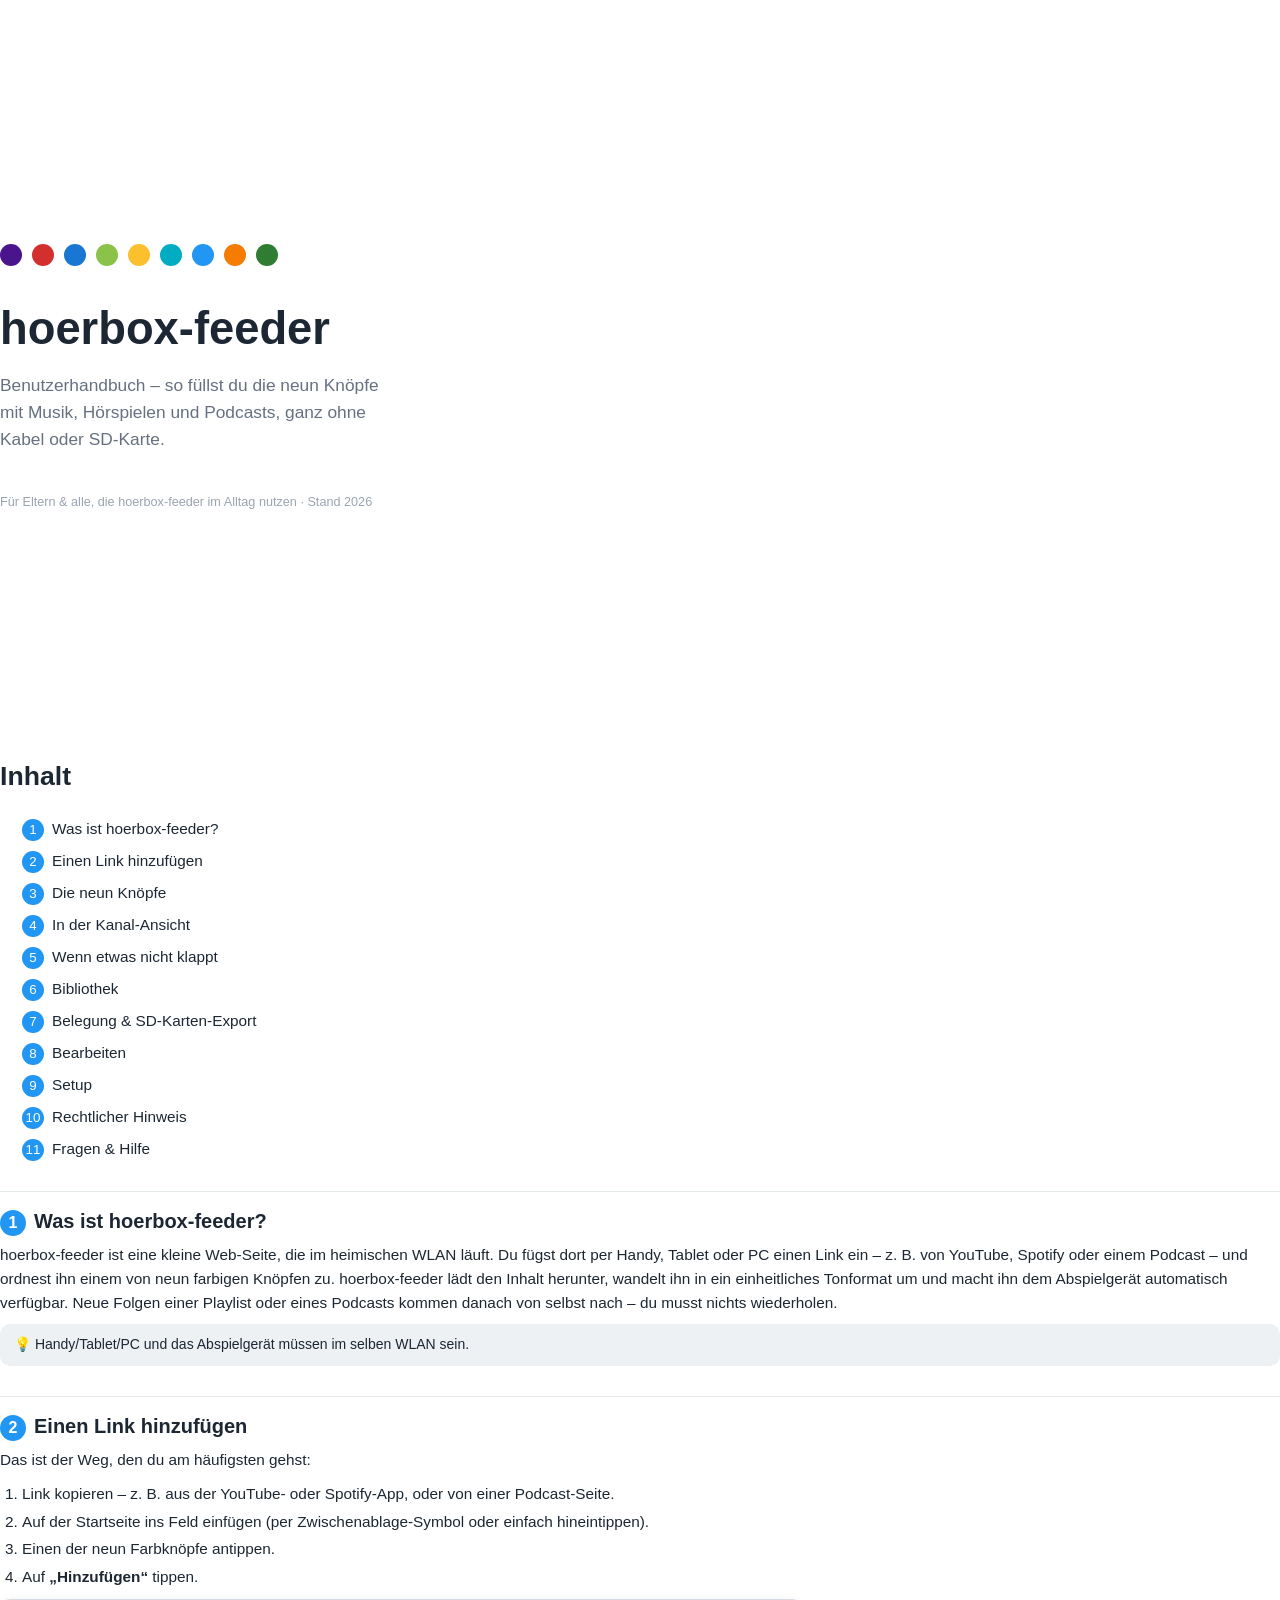
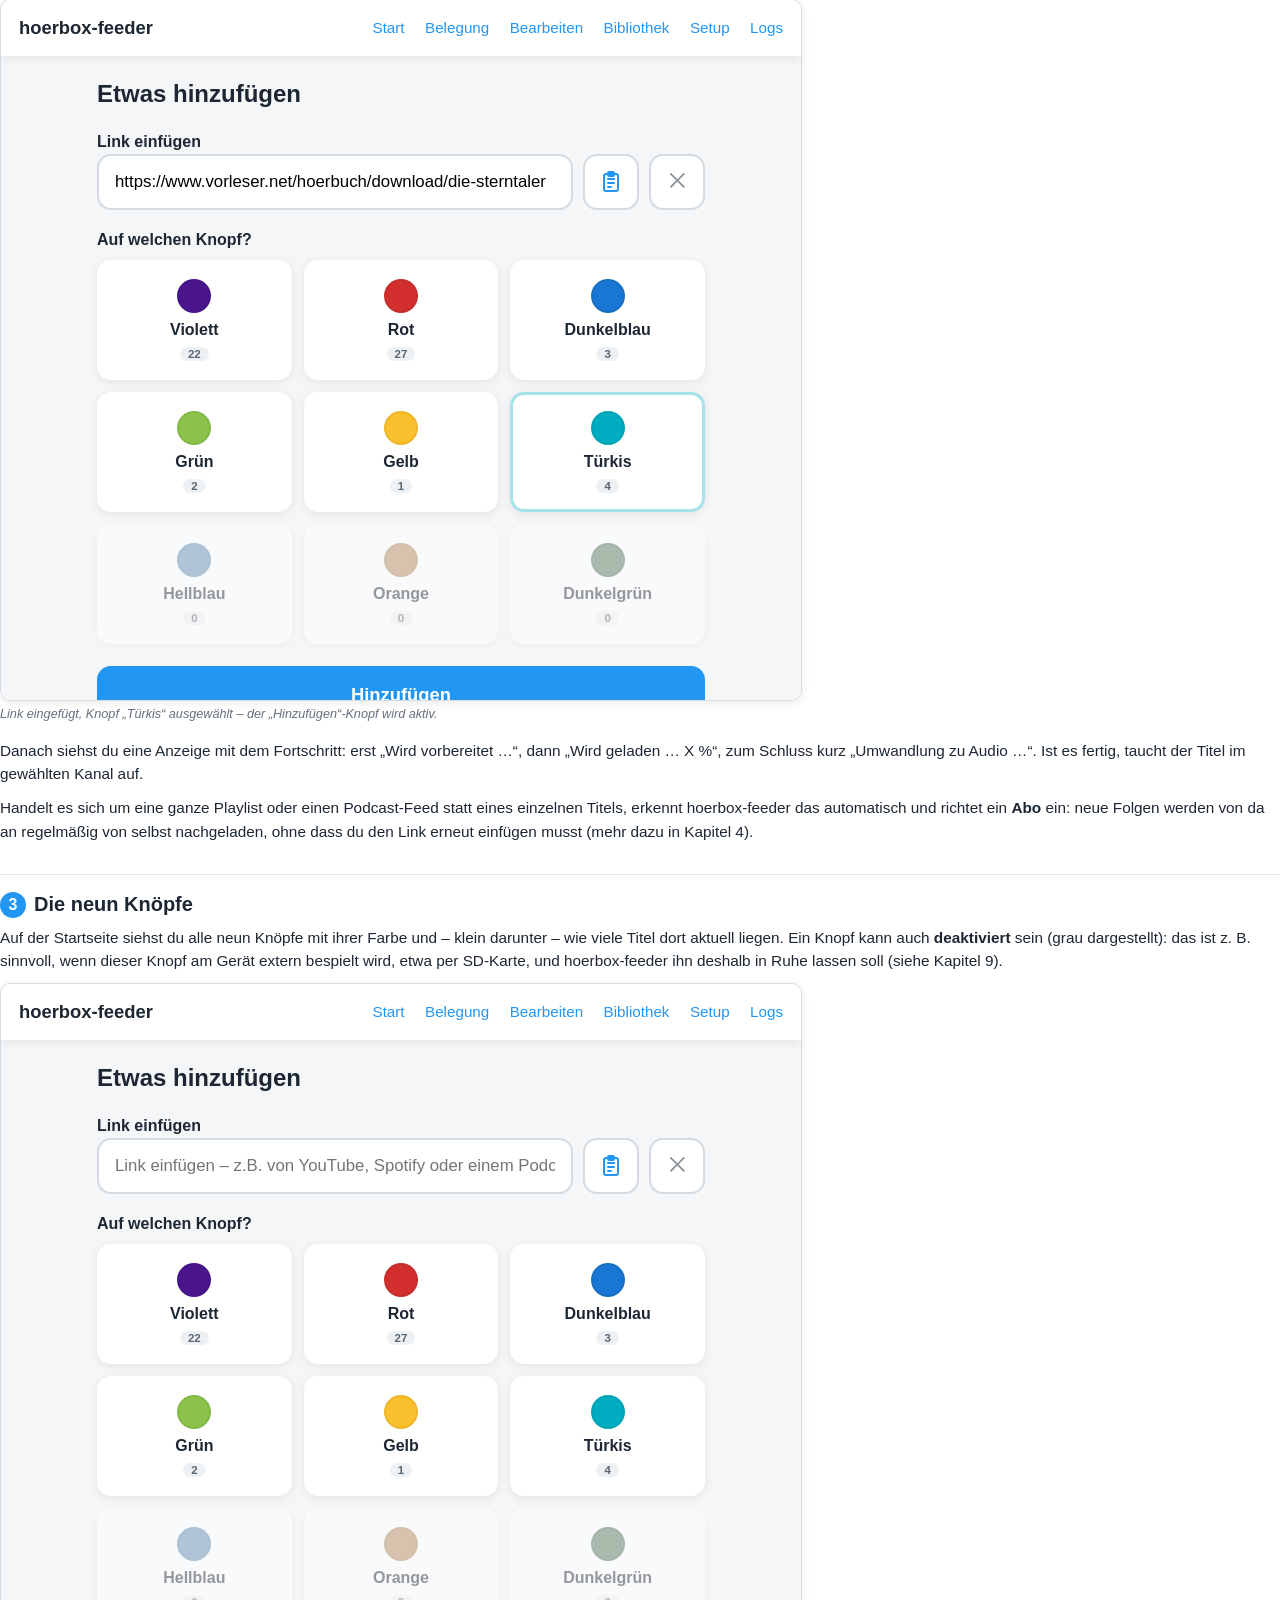
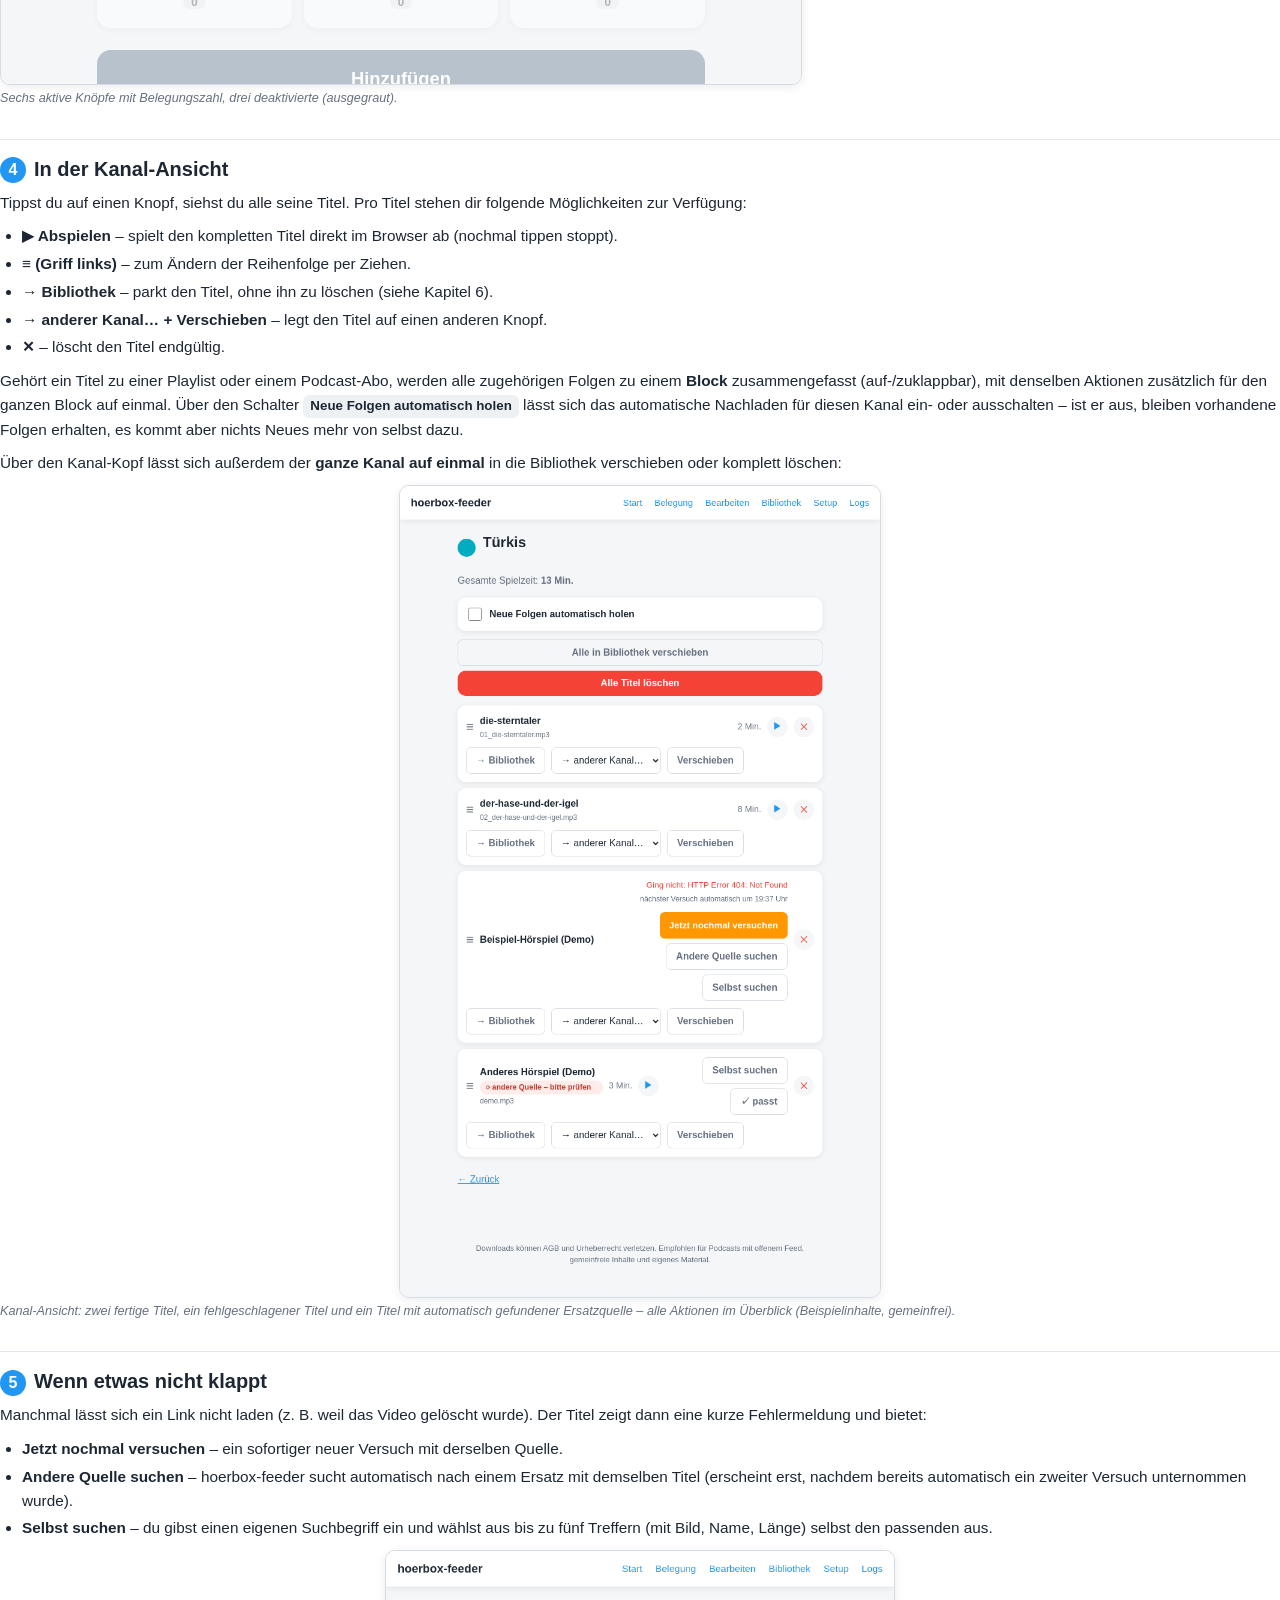
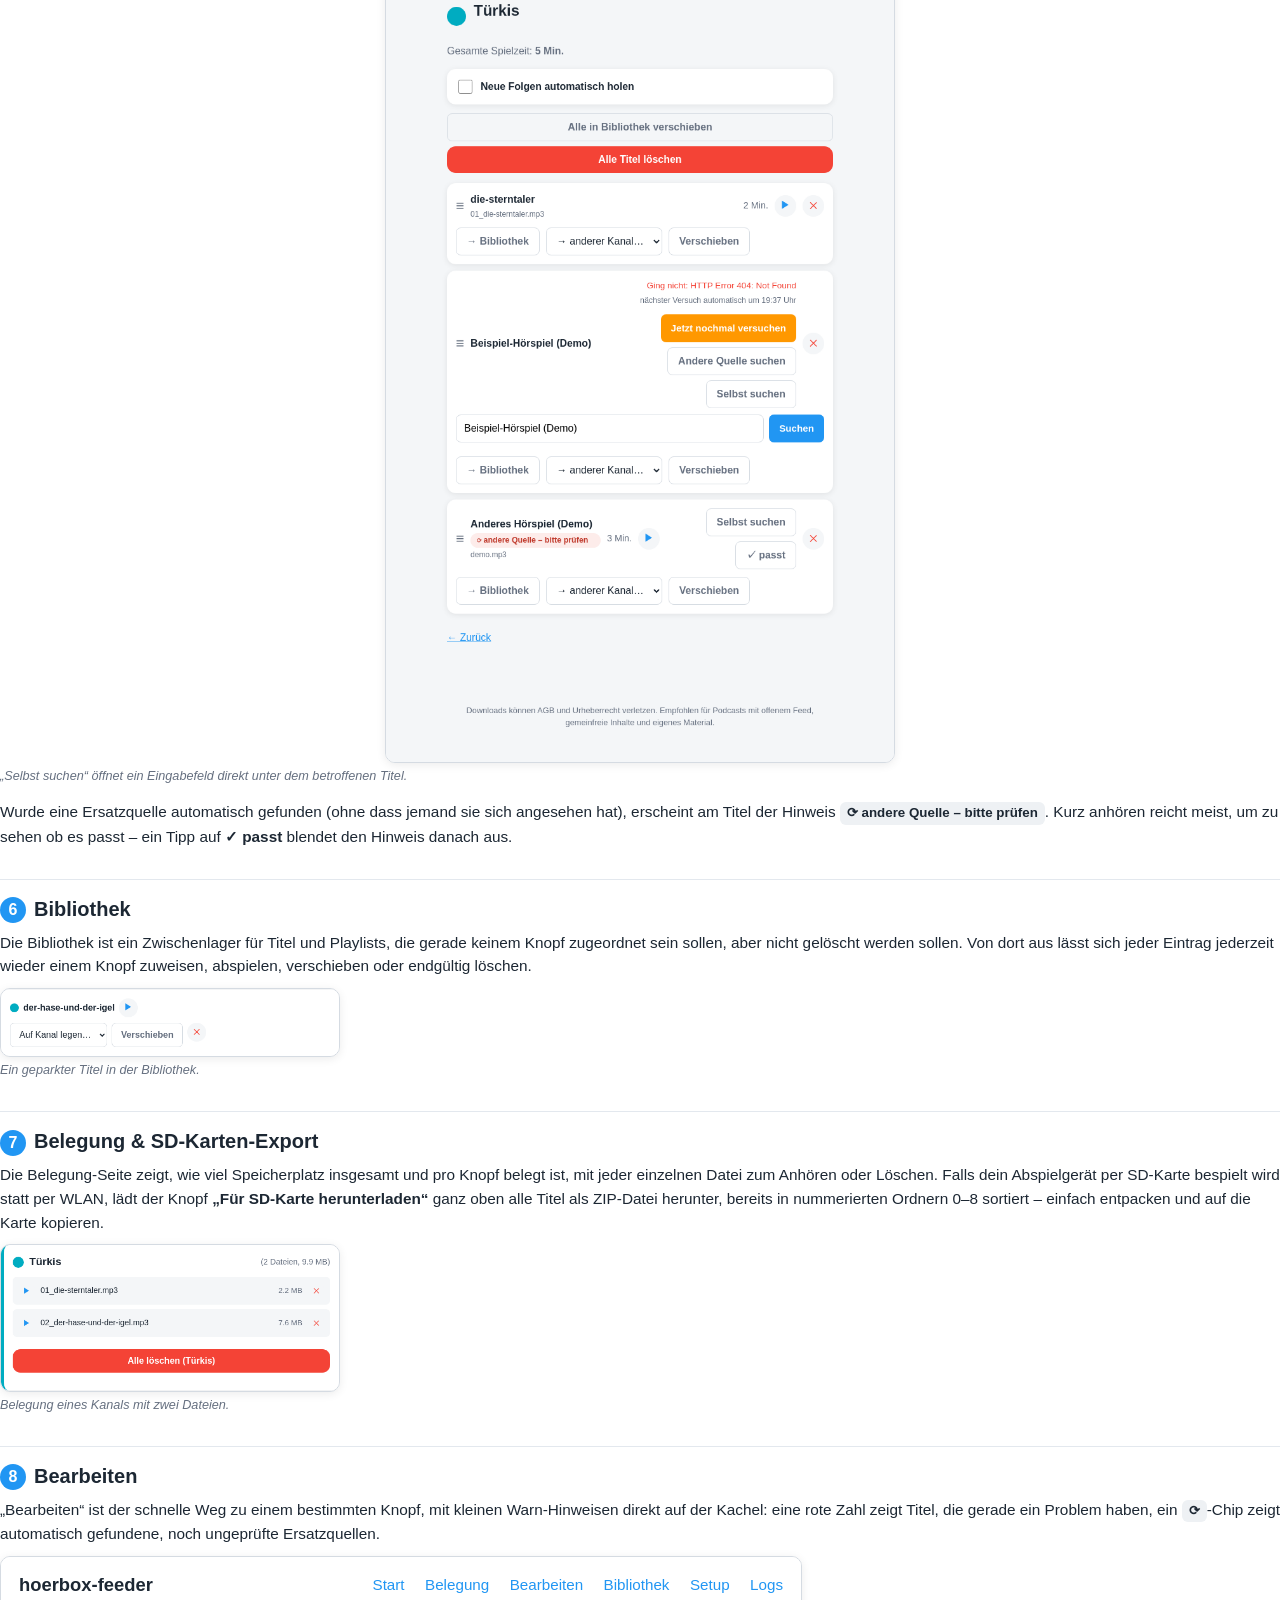
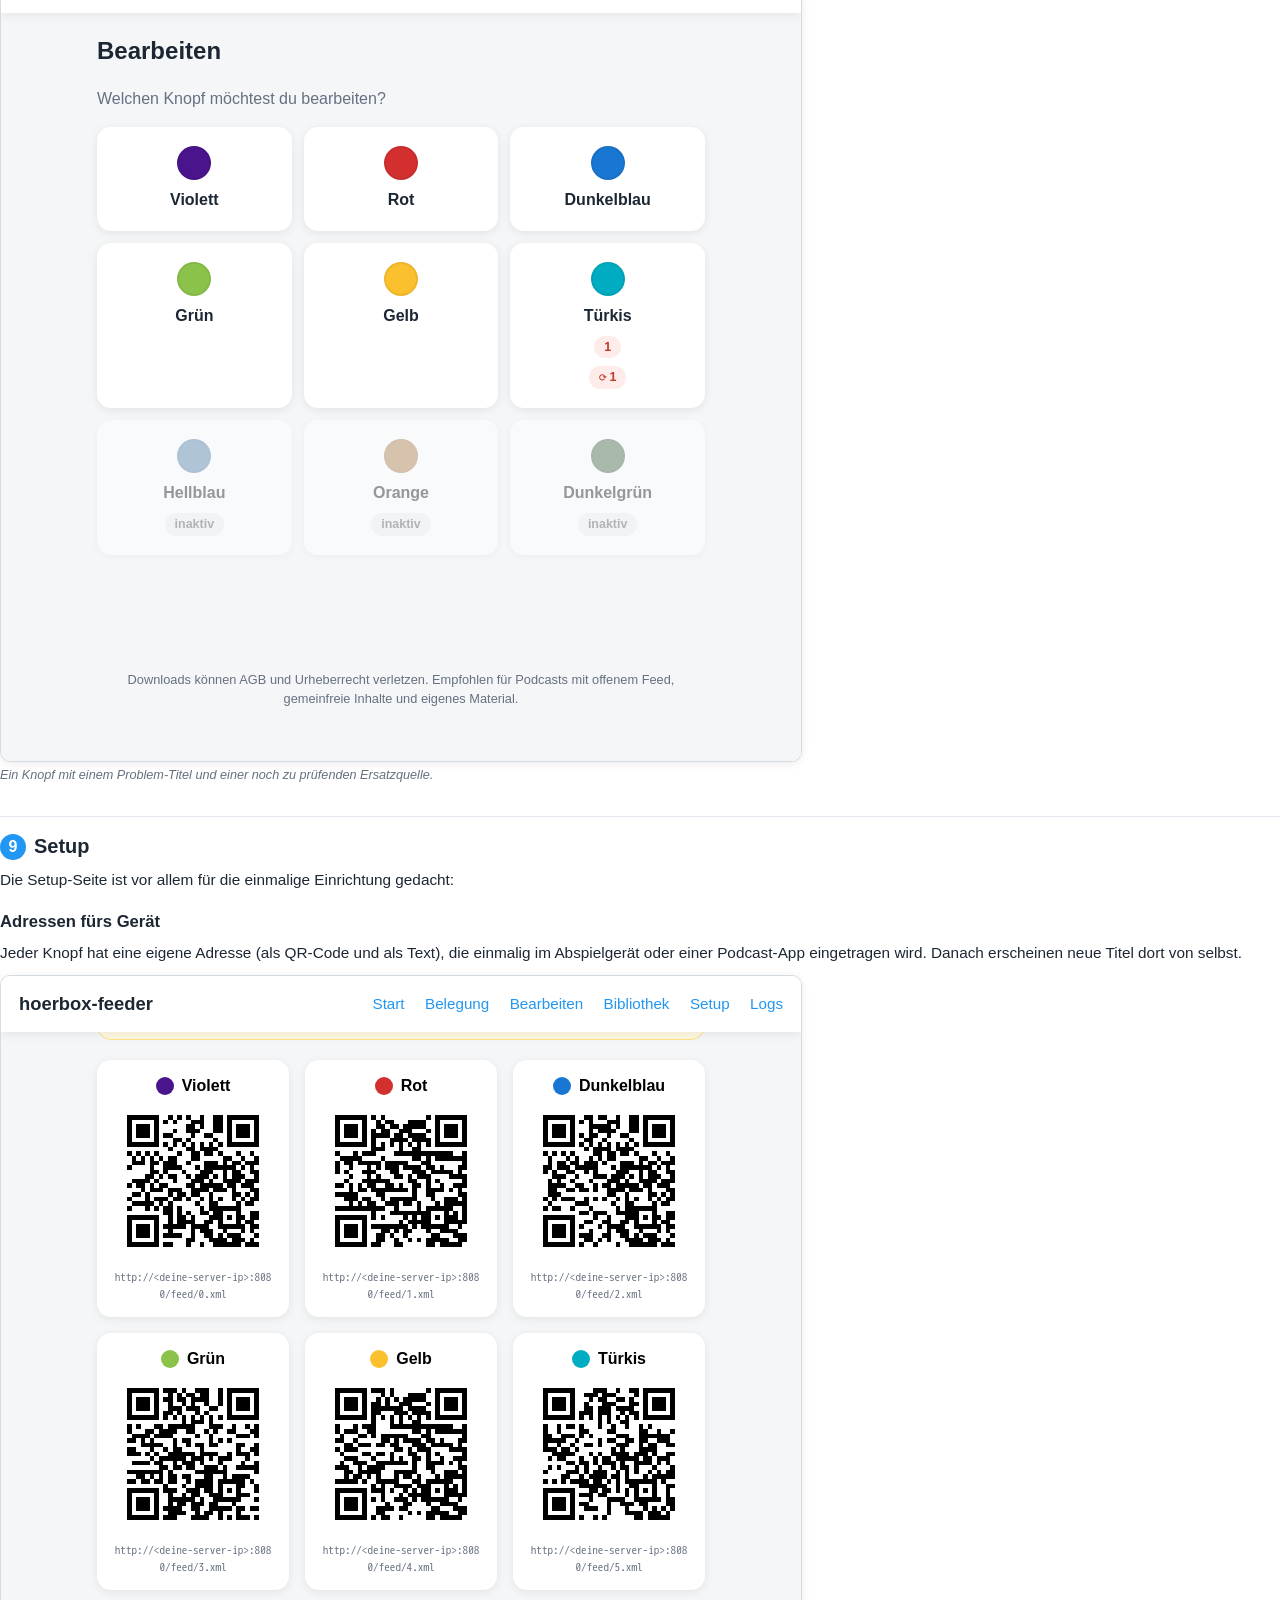
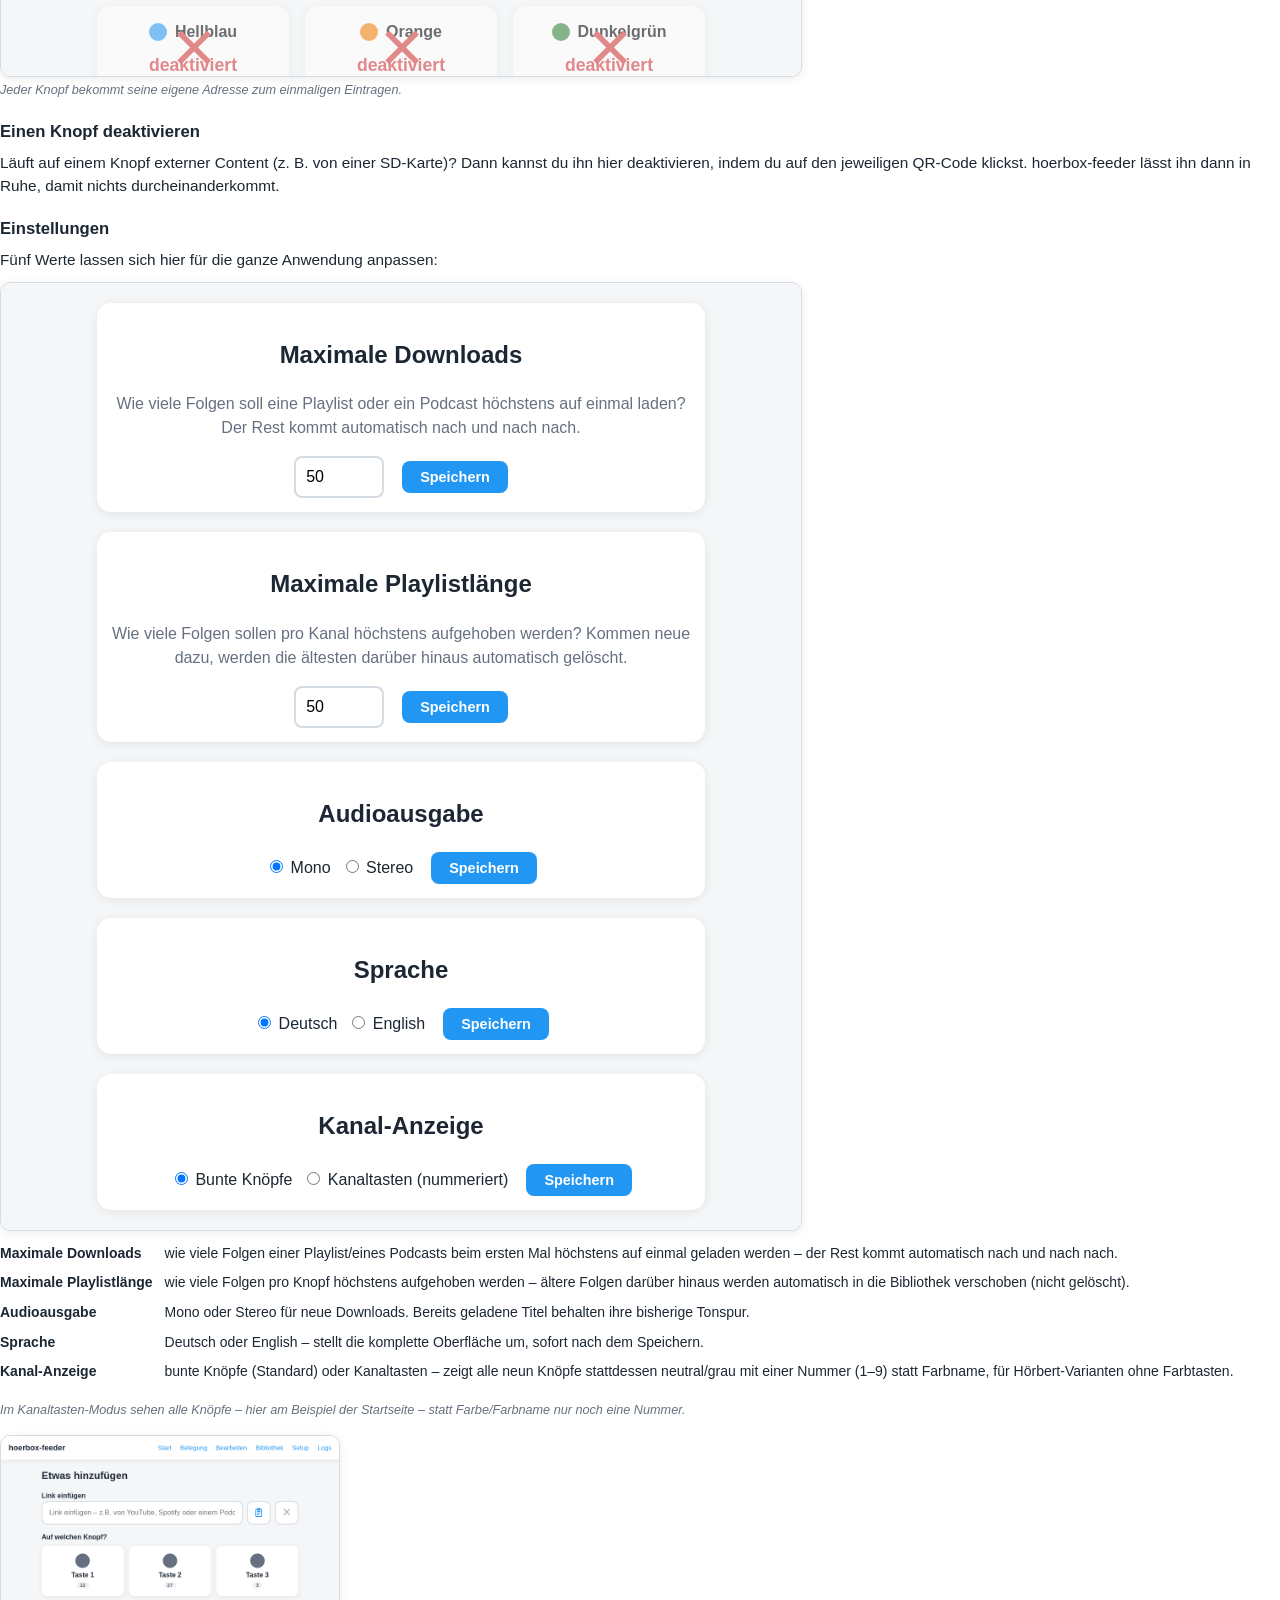
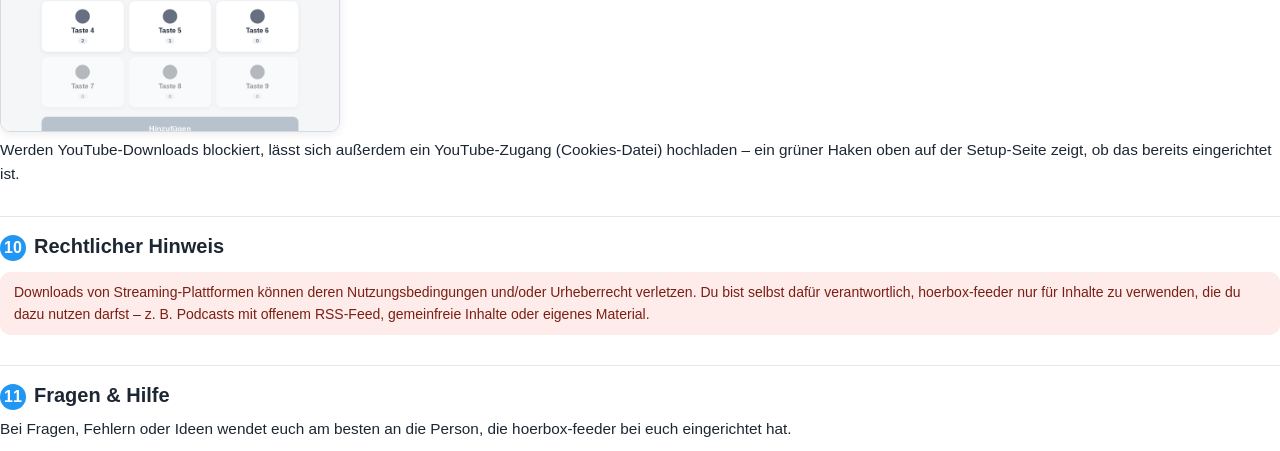
<file: docs/benutzerhandbuch.html>
<!DOCTYPE html>
<html lang="de">
<head>
<meta charset="utf-8">
<title>hoerbox-feeder – Benutzerhandbuch</title>
<style>
  @page { size: A4; margin: 20mm 18mm 22mm 18mm; }
  * { box-sizing: border-box; }
  body {
    font-family: -apple-system, BlinkMacSystemFont, "Segoe UI", Roboto, sans-serif;
    color: #1c2733; line-height: 1.55; font-size: 11.5pt; margin: 0;
  }
  .cover {
    min-height: 200mm; display: flex; flex-direction: column; justify-content: center;
    align-items: flex-start; page-break-after: always;
  }
  .cover .dots { display: flex; gap: 10px; margin-bottom: 28px; }
  .cover .dots span { width: 22px; height: 22px; border-radius: 50%; display: inline-block; }
  .cover h1 { font-size: 34pt; margin: 0 0 8px; }
  .cover p.sub { font-size: 13pt; color: #667080; max-width: 380px; margin: 0 0 40px; }
  .cover .meta { font-size: 9.5pt; color: #9aa4b0; }
  h1 { font-size: 20pt; color: #1c2733; margin: 0 0 4px; }
  h2 {
    font-size: 15pt; color: #1c2733; margin: 30px 0 4px; padding-top: 14px;
    border-top: 1px solid #e3e8ee;
  }
  h2 .num {
    display: inline-block; width: 26px; height: 26px; border-radius: 50%;
    background: #2196F3; color: #fff; text-align: center; line-height: 26px;
    font-size: 12pt; margin-right: 8px; vertical-align: middle;
  }
  h3 { font-size: 12.5pt; margin: 18px 0 4px; color: #1c2733; }
  p { margin: 6px 0 10px; }
  ul, ol { margin: 6px 0 10px; padding-left: 22px; }
  li { margin-bottom: 4px; }
  .shot {
    display: block; max-width: 100%; border: 1px solid #d5dbe2; border-radius: 10px;
    box-shadow: 0 2px 10px rgba(0,0,0,.08); margin: 10px 0 4px;
  }
  .shot.narrow { max-width: 340px; }
  .shot.tall { max-width: none; max-height: 215mm; width: auto; margin-left: auto; margin-right: auto; }
  .caption { font-size: 9.5pt; color: #667080; margin: 0 0 14px; font-style: italic; }
  .callout {
    background: #eef1f4; border-radius: 10px; padding: 10px 14px; margin: 10px 0;
    font-size: 10.5pt;
  }
  .callout.warn { background: #fdecea; color: #7a1f14; }
  .callout.legal { background: #fdecea; color: #7a1f14; }
  .kbd {
    display: inline-block; background: #eef1f4; border-radius: 6px; padding: 1px 7px;
    font-size: 10pt; font-weight: 600;
  }
  table { border-collapse: collapse; margin: 8px 0 14px; font-size: 10.5pt; }
  table.feed-table td, table.feed-table th { padding: 4px 12px 4px 0; text-align: left; }
  .toc { margin-top: 20px; }
  .toc a { color: #1c2733; text-decoration: none; }
  .toc li { list-style: none; margin-bottom: 8px; font-size: 11.5pt; }
  .toc .num {
    display: inline-block; width: 22px; height: 22px; border-radius: 50%;
    background: #2196F3; color: #fff; text-align: center; line-height: 22px;
    font-size: 10pt; margin-right: 8px;
  }
  footer.pagefoot { font-size: 8.5pt; color: #9aa4b0; margin-top: 40px; }
  .section { break-inside: auto; }
  .section h2 { break-before: page; }
  .section:first-of-type h2 { break-before: auto; }
  .shot, .shot + .caption { break-inside: avoid; }
</style>
</head>
<body>

<section class="cover">
  <div class="dots">
    <span style="background:#4A148C"></span><span style="background:#D32F2F"></span>
    <span style="background:#1976D2"></span><span style="background:#8BC34A"></span>
    <span style="background:#FBC02D"></span><span style="background:#00ACC1"></span>
    <span style="background:#2196F3"></span><span style="background:#F57C00"></span>
    <span style="background:#2E7D32"></span>
  </div>
  <h1>hoerbox-feeder</h1>
  <p class="sub">Benutzerhandbuch – so füllst du die neun Knöpfe mit Musik,
  Hörspielen und Podcasts, ganz ohne Kabel oder SD-Karte.</p>
  <div class="meta">Für Eltern &amp; alle, die hoerbox-feeder im Alltag nutzen · Stand 2026</div>
</section>

<section>
  <h1>Inhalt</h1>
  <ol class="toc">
    <li><a href="#s1"><span class="num">1</span>Was ist hoerbox-feeder?</a></li>
    <li><a href="#s2"><span class="num">2</span>Einen Link hinzufügen</a></li>
    <li><a href="#s3"><span class="num">3</span>Die neun Knöpfe</a></li>
    <li><a href="#s4"><span class="num">4</span>In der Kanal-Ansicht</a></li>
    <li><a href="#s5"><span class="num">5</span>Wenn etwas nicht klappt</a></li>
    <li><a href="#s6"><span class="num">6</span>Bibliothek</a></li>
    <li><a href="#s7"><span class="num">7</span>Belegung &amp; SD-Karten-Export</a></li>
    <li><a href="#s8"><span class="num">8</span>Bearbeiten</a></li>
    <li><a href="#s9"><span class="num">9</span>Setup</a></li>
    <li><a href="#s10"><span class="num">10</span>Rechtlicher Hinweis</a></li>
    <li><a href="#s11"><span class="num">11</span>Fragen &amp; Hilfe</a></li>
  </ol>
</section>

<section class="section" id="s1">
  <h2><span class="num">1</span>Was ist hoerbox-feeder?</h2>
  <p>hoerbox-feeder ist eine kleine Web-Seite, die im heimischen WLAN läuft.
  Du fügst dort per Handy, Tablet oder PC einen Link ein – z. B. von
  YouTube, Spotify oder einem Podcast – und ordnest ihn einem von neun
  farbigen Knöpfen zu. hoerbox-feeder lädt den Inhalt herunter, wandelt
  ihn in ein einheitliches Tonformat um und macht ihn dem Abspielgerät
  automatisch verfügbar. Neue Folgen einer Playlist oder eines Podcasts
  kommen danach von selbst nach – du musst nichts wiederholen.</p>
  <div class="callout">
    💡 Handy/Tablet/PC und das Abspielgerät müssen im selben WLAN sein.
  </div>
</section>

<section class="section" id="s2">
  <h2><span class="num">2</span>Einen Link hinzufügen</h2>
  <p>Das ist der Weg, den du am häufigsten gehst:</p>
  <ol>
    <li>Link kopieren – z. B. aus der YouTube- oder Spotify-App, oder von
    einer Podcast-Seite.</li>
    <li>Auf der Startseite ins Feld einfügen (per Zwischenablage-Symbol
    oder einfach hineintippen).</li>
    <li>Einen der neun Farbknöpfe antippen.</li>
    <li>Auf <strong>„Hinzufügen“</strong> tippen.</li>
  </ol>
  <img class="shot" src="screenshots/handbuch/02-start-eingabe.png" alt="Startseite mit eingefügtem Link und ausgewähltem Knopf">
  <p class="caption">Link eingefügt, Knopf „Türkis“ ausgewählt – der
  „Hinzufügen“-Knopf wird aktiv.</p>
  <p>Danach siehst du eine Anzeige mit dem Fortschritt: erst
  „Wird vorbereitet …“, dann „Wird geladen … X %“, zum Schluss kurz
  „Umwandlung zu Audio …“. Ist es fertig, taucht der Titel im gewählten
  Kanal auf.</p>
  <p>Handelt es sich um eine ganze Playlist oder einen Podcast-Feed statt
  eines einzelnen Titels, erkennt hoerbox-feeder das automatisch und
  richtet ein <strong>Abo</strong> ein: neue Folgen werden von da an
  regelmäßig von selbst nachgeladen, ohne dass du den Link erneut
  einfügen musst (mehr dazu in Kapitel 4).</p>
</section>

<section class="section" id="s3">
  <h2><span class="num">3</span>Die neun Knöpfe</h2>
  <p>Auf der Startseite siehst du alle neun Knöpfe mit ihrer Farbe und –
  klein darunter – wie viele Titel dort aktuell liegen. Ein Knopf kann
  auch <strong>deaktiviert</strong> sein (grau dargestellt): das ist z. B.
  sinnvoll, wenn dieser Knopf am Gerät extern bespielt wird, etwa per
  SD-Karte, und hoerbox-feeder ihn deshalb in Ruhe lassen soll (siehe
  Kapitel 9).</p>
  <img class="shot" src="screenshots/handbuch/01-start.png" alt="Startseite mit allen neun Kanälen und Belegungszahlen">
  <p class="caption">Sechs aktive Knöpfe mit Belegungszahl, drei
  deaktivierte (ausgegraut).</p>
</section>

<section class="section" id="s4">
  <h2><span class="num">4</span>In der Kanal-Ansicht</h2>
  <p>Tippst du auf einen Knopf, siehst du alle seine Titel. Pro Titel
  stehen dir folgende Möglichkeiten zur Verfügung:</p>
  <ul>
    <li><strong>▶ Abspielen</strong> – spielt den kompletten Titel direkt
    im Browser ab (nochmal tippen stoppt).</li>
    <li><strong>≡ (Griff links)</strong> – zum Ändern der Reihenfolge
    per Ziehen.</li>
    <li><strong>→ Bibliothek</strong> – parkt den Titel, ohne ihn zu
    löschen (siehe Kapitel 6).</li>
    <li><strong>→ anderer Kanal… + Verschieben</strong> – legt den Titel
    auf einen anderen Knopf.</li>
    <li><strong>✕</strong> – löscht den Titel endgültig.</li>
  </ul>
  <p>Gehört ein Titel zu einer Playlist oder einem Podcast-Abo, werden
  alle zugehörigen Folgen zu einem <strong>Block</strong>
  zusammengefasst (auf-/zuklappbar), mit denselben Aktionen zusätzlich
  für den ganzen Block auf einmal. Über den Schalter
  <span class="kbd">Neue Folgen automatisch holen</span> lässt sich das
  automatische Nachladen für diesen Kanal ein- oder ausschalten – ist er
  aus, bleiben vorhandene Folgen erhalten, es kommt aber nichts Neues
  mehr von selbst dazu.</p>
  <p>Über den Kanal-Kopf lässt sich außerdem der <strong>ganze Kanal auf
  einmal</strong> in die Bibliothek verschieben oder komplett löschen:</p>
  <img class="shot tall" src="screenshots/handbuch/03-kanal.png" alt="Kanal-Ansicht mit mehreren Titeln in unterschiedlichen Zuständen">
  <p class="caption">Kanal-Ansicht: zwei fertige Titel, ein fehlgeschlagener
  Titel und ein Titel mit automatisch gefundener Ersatzquelle – alle
  Aktionen im Überblick (Beispielinhalte, gemeinfrei).</p>
</section>

<section class="section" id="s5">
  <h2><span class="num">5</span>Wenn etwas nicht klappt</h2>
  <p>Manchmal lässt sich ein Link nicht laden (z. B. weil das Video
  gelöscht wurde). Der Titel zeigt dann eine kurze Fehlermeldung und
  bietet:</p>
  <ul>
    <li><strong>Jetzt nochmal versuchen</strong> – ein sofortiger neuer
    Versuch mit derselben Quelle.</li>
    <li><strong>Andere Quelle suchen</strong> – hoerbox-feeder sucht
    automatisch nach einem Ersatz mit demselben Titel (erscheint erst,
    nachdem bereits automatisch ein zweiter Versuch unternommen wurde).</li>
    <li><strong>Selbst suchen</strong> – du gibst einen eigenen
    Suchbegriff ein und wählst aus bis zu fünf Treffern (mit Bild, Name,
    Länge) selbst den passenden aus.</li>
  </ul>
  <img class="shot tall" src="screenshots/handbuch/04-such-panel.png" alt="Geöffnetes Suchfeld für die manuelle Ersatzsuche">
  <p class="caption">„Selbst suchen“ öffnet ein Eingabefeld direkt unter
  dem betroffenen Titel.</p>
  <p>Wurde eine Ersatzquelle automatisch gefunden (ohne dass jemand sie
  sich angesehen hat), erscheint am Titel der Hinweis
  <span class="kbd">⟳ andere Quelle – bitte prüfen</span>. Kurz
  anhören reicht meist, um zu sehen ob es passt – ein Tipp auf
  <strong>✓ passt</strong> blendet den Hinweis danach aus.</p>
</section>

<section class="section" id="s6">
  <h2><span class="num">6</span>Bibliothek</h2>
  <p>Die Bibliothek ist ein Zwischenlager für Titel und Playlists, die
  gerade keinem Knopf zugeordnet sein sollen, aber nicht gelöscht werden
  sollen. Von dort aus lässt sich jeder Eintrag jederzeit wieder einem
  Knopf zuweisen, abspielen, verschieben oder endgültig löschen.</p>
  <img class="shot narrow" src="screenshots/handbuch/05-bibliothek.png" alt="Ein Eintrag in der Bibliothek mit Play-, Zuweisungs- und Löschmöglichkeit">
  <p class="caption">Ein geparkter Titel in der Bibliothek.</p>
</section>

<section class="section" id="s7">
  <h2><span class="num">7</span>Belegung &amp; SD-Karten-Export</h2>
  <p>Die Belegung-Seite zeigt, wie viel Speicherplatz insgesamt und pro
  Knopf belegt ist, mit jeder einzelnen Datei zum Anhören oder Löschen.
  Falls dein Abspielgerät per SD-Karte bespielt wird statt per WLAN, lädt
  der Knopf <strong>„Für SD-Karte herunterladen“</strong> ganz oben alle
  Titel als ZIP-Datei herunter, bereits in nummerierten Ordnern 0–8
  sortiert – einfach entpacken und auf die Karte kopieren.</p>
  <img class="shot narrow" src="screenshots/handbuch/06-belegung.png" alt="Belegungsübersicht für einen Kanal mit zwei Dateien">
  <p class="caption">Belegung eines Kanals mit zwei Dateien.</p>
</section>

<section class="section" id="s8">
  <h2><span class="num">8</span>Bearbeiten</h2>
  <p>„Bearbeiten“ ist der schnelle Weg zu einem bestimmten Knopf, mit
  kleinen Warn-Hinweisen direkt auf der Kachel: eine rote Zahl zeigt
  Titel, die gerade ein Problem haben, ein <span class="kbd">⟳</span>-Chip
  zeigt automatisch gefundene, noch ungeprüfte Ersatzquellen.</p>
  <img class="shot" src="screenshots/handbuch/07-bearbeiten.png" alt="Bearbeiten-Übersicht mit Warn-Chips auf einem Kanal">
  <p class="caption">Ein Knopf mit einem Problem-Titel und einer noch zu
  prüfenden Ersatzquelle.</p>
</section>

<section class="section" id="s9">
  <h2><span class="num">9</span>Setup</h2>
  <p>Die Setup-Seite ist vor allem für die einmalige Einrichtung gedacht:</p>
  <h3>Adressen fürs Gerät</h3>
  <p>Jeder Knopf hat eine eigene Adresse (als QR-Code und als Text), die
  einmalig im Abspielgerät oder einer Podcast-App eingetragen wird.
  Danach erscheinen neue Titel dort von selbst.</p>
  <img class="shot" src="screenshots/handbuch/09-setup-adressen.png" alt="QR-Codes und Adressen für jeden Kanal">
  <p class="caption">Jeder Knopf bekommt seine eigene Adresse zum
  einmaligen Eintragen.</p>
  <h3>Einen Knopf deaktivieren</h3>
  <p>Läuft auf einem Knopf externer Content (z. B. von einer SD-Karte)?
  Dann kannst du ihn hier deaktivieren, indem du auf den jeweiligen
  QR-Code klickst. hoerbox-feeder lässt ihn dann in Ruhe, damit nichts
  durcheinanderkommt.</p>
  <h3>Einstellungen</h3>
  <p>Fünf Werte lassen sich hier für die ganze Anwendung anpassen:</p>
  <img class="shot" src="screenshots/handbuch/08-setup-einstellungen.png" alt="Die fünf Einstellungs-Karten: Maximale Downloads, Maximale Playlistlänge, Audioausgabe, Sprache, Kanal-Anzeige">
  <table class="feed-table">
    <tr><td><strong>Maximale Downloads</strong></td><td>wie viele Folgen einer Playlist/eines
    Podcasts beim ersten Mal höchstens auf einmal geladen werden – der
    Rest kommt automatisch nach und nach nach.</td></tr>
    <tr><td><strong>Maximale Playlistlänge</strong></td><td>wie viele Folgen pro Knopf höchstens
    aufgehoben werden – ältere Folgen darüber hinaus werden automatisch
    in die Bibliothek verschoben (nicht gelöscht).</td></tr>
    <tr><td><strong>Audioausgabe</strong></td><td>Mono oder Stereo für neue Downloads. Bereits
    geladene Titel behalten ihre bisherige Tonspur.</td></tr>
    <tr><td><strong>Sprache</strong></td><td>Deutsch oder English – stellt die komplette
    Oberfläche um, sofort nach dem Speichern.</td></tr>
    <tr><td><strong>Kanal-Anzeige</strong></td><td>bunte Knöpfe (Standard) oder Kanaltasten –
    zeigt alle neun Knöpfe stattdessen neutral/grau mit einer Nummer
    (1–9) statt Farbname, für Hörbert-Varianten ohne Farbtasten.</td></tr>
  </table>
  <p class="caption">Im Kanaltasten-Modus sehen alle Knöpfe – hier am
  Beispiel der Startseite – statt Farbe/Farbname nur noch eine Nummer.</p>
  <img class="shot narrow" src="screenshots/handbuch/10-kanaltasten.png" alt="Startseite im Kanaltasten-Modus: neun graue, nummerierte Knöpfe">
  <p>Werden YouTube-Downloads blockiert, lässt sich außerdem ein
  YouTube-Zugang (Cookies-Datei) hochladen – ein grüner Haken oben auf
  der Setup-Seite zeigt, ob das bereits eingerichtet ist.</p>
</section>

<section class="section" id="s10">
  <h2><span class="num">10</span>Rechtlicher Hinweis</h2>
  <div class="callout legal">
    Downloads von Streaming-Plattformen können deren
    Nutzungsbedingungen und/oder Urheberrecht verletzen. Du bist selbst
    dafür verantwortlich, hoerbox-feeder nur für Inhalte zu verwenden,
    die du dazu nutzen darfst – z. B. Podcasts mit offenem RSS-Feed,
    gemeinfreie Inhalte oder eigenes Material.
  </div>
</section>

<section class="section" id="s11">
  <h2><span class="num">11</span>Fragen &amp; Hilfe</h2>
  <p>Bei Fragen, Fehlern oder Ideen wendet euch am besten an die Person,
  die hoerbox-feeder bei euch eingerichtet hat.</p>
</section>

</body>
</html>
</file>
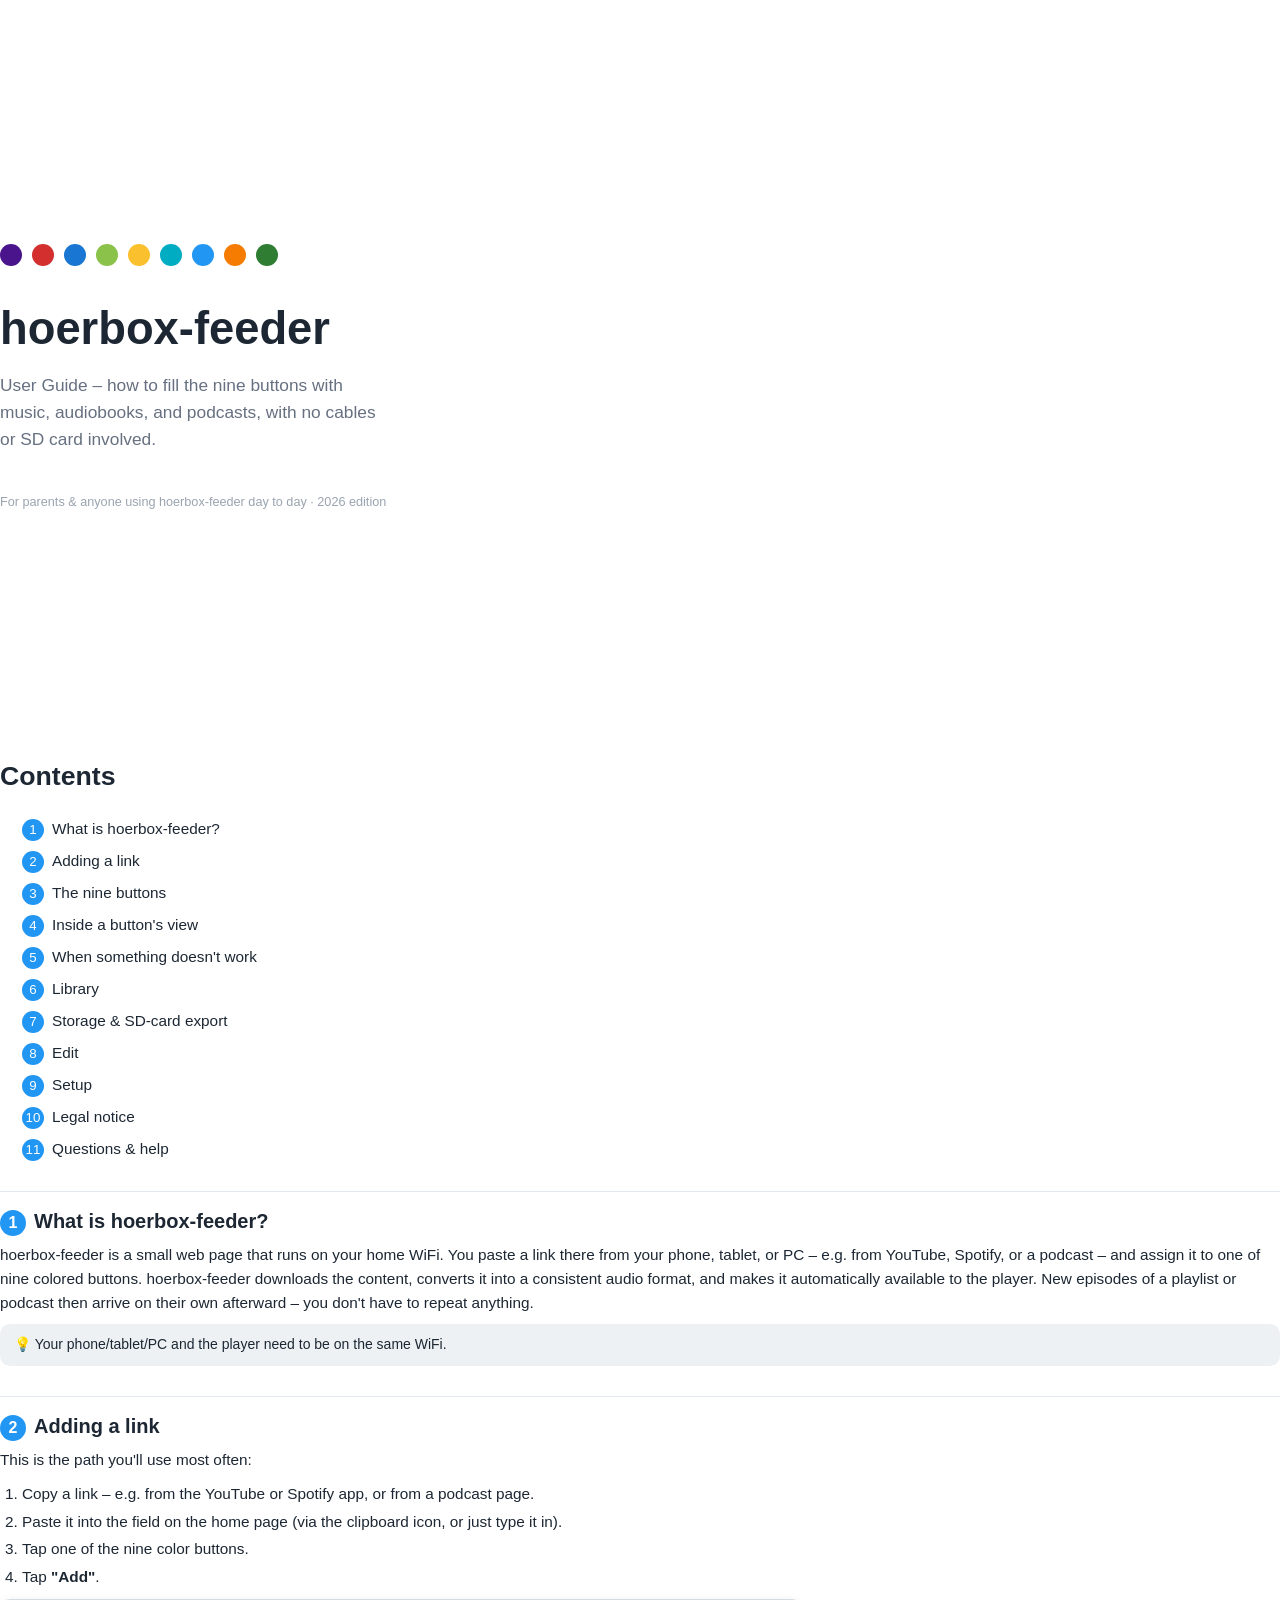
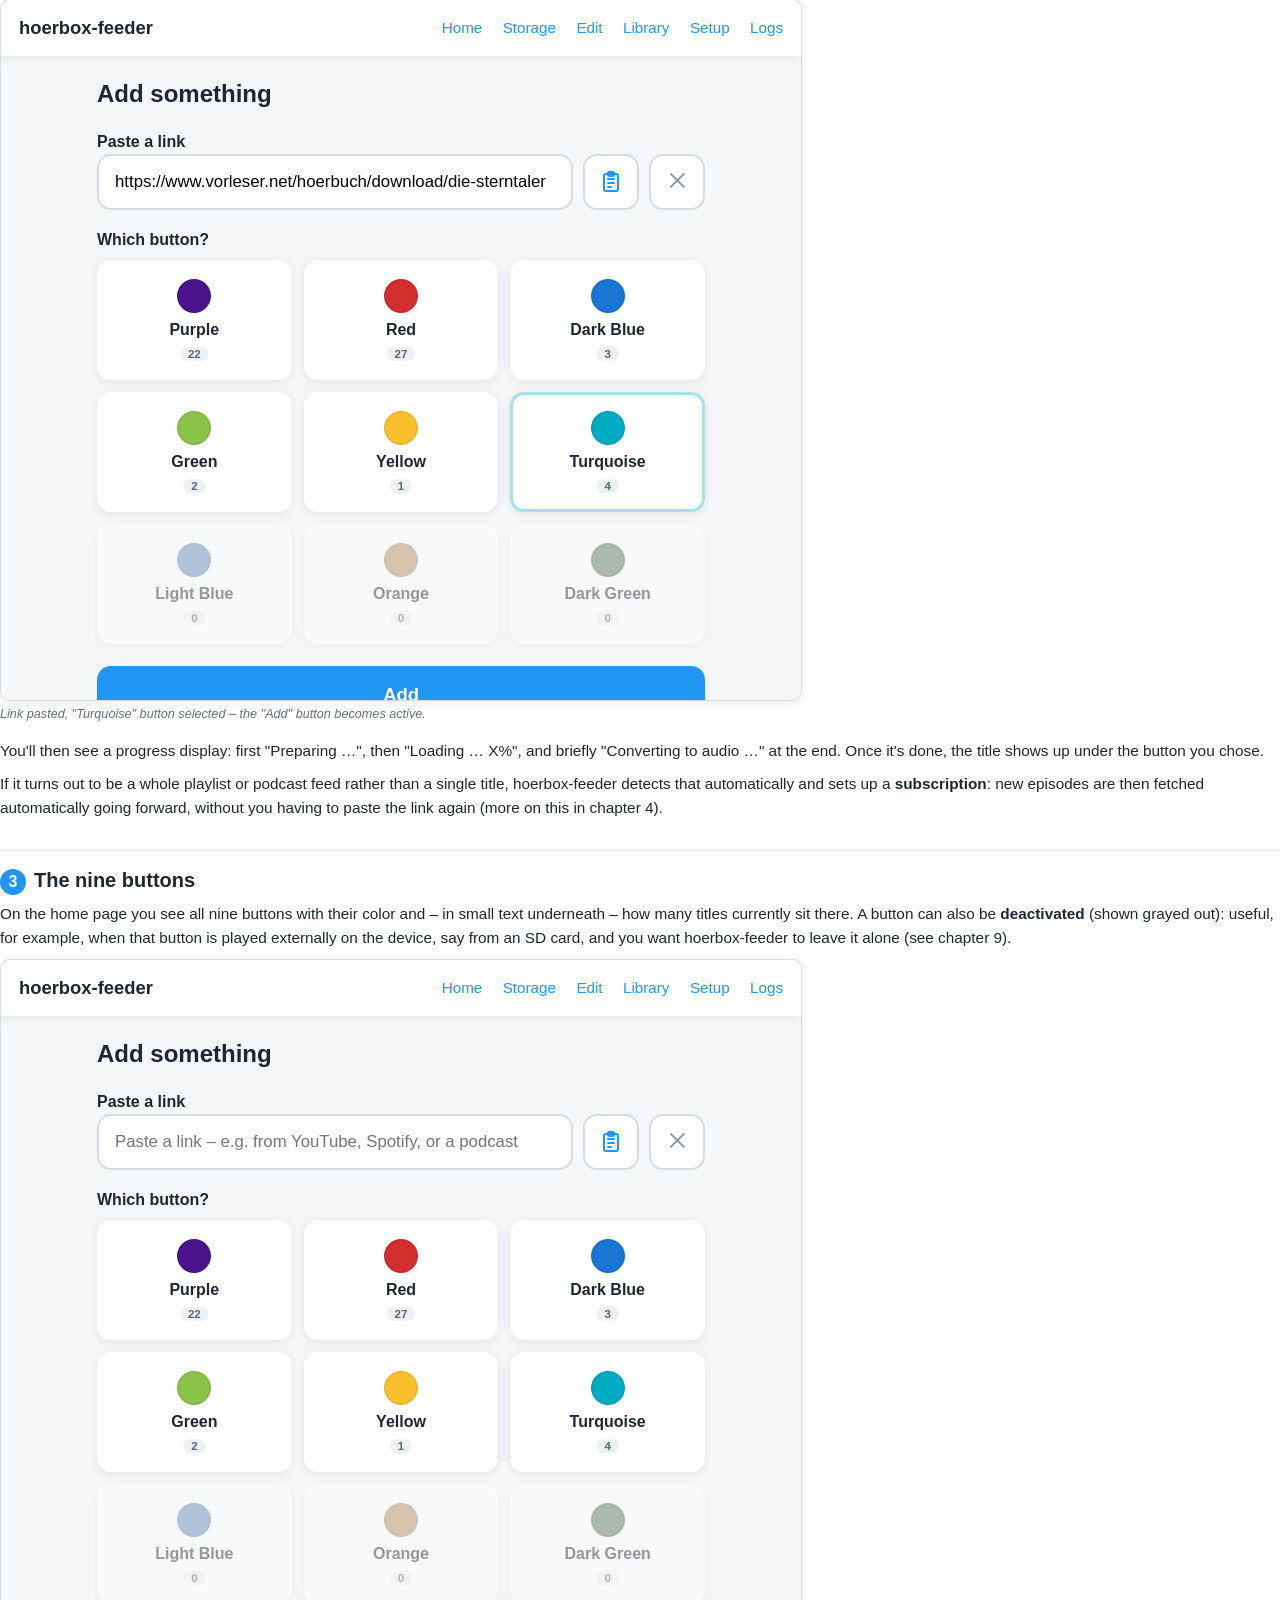
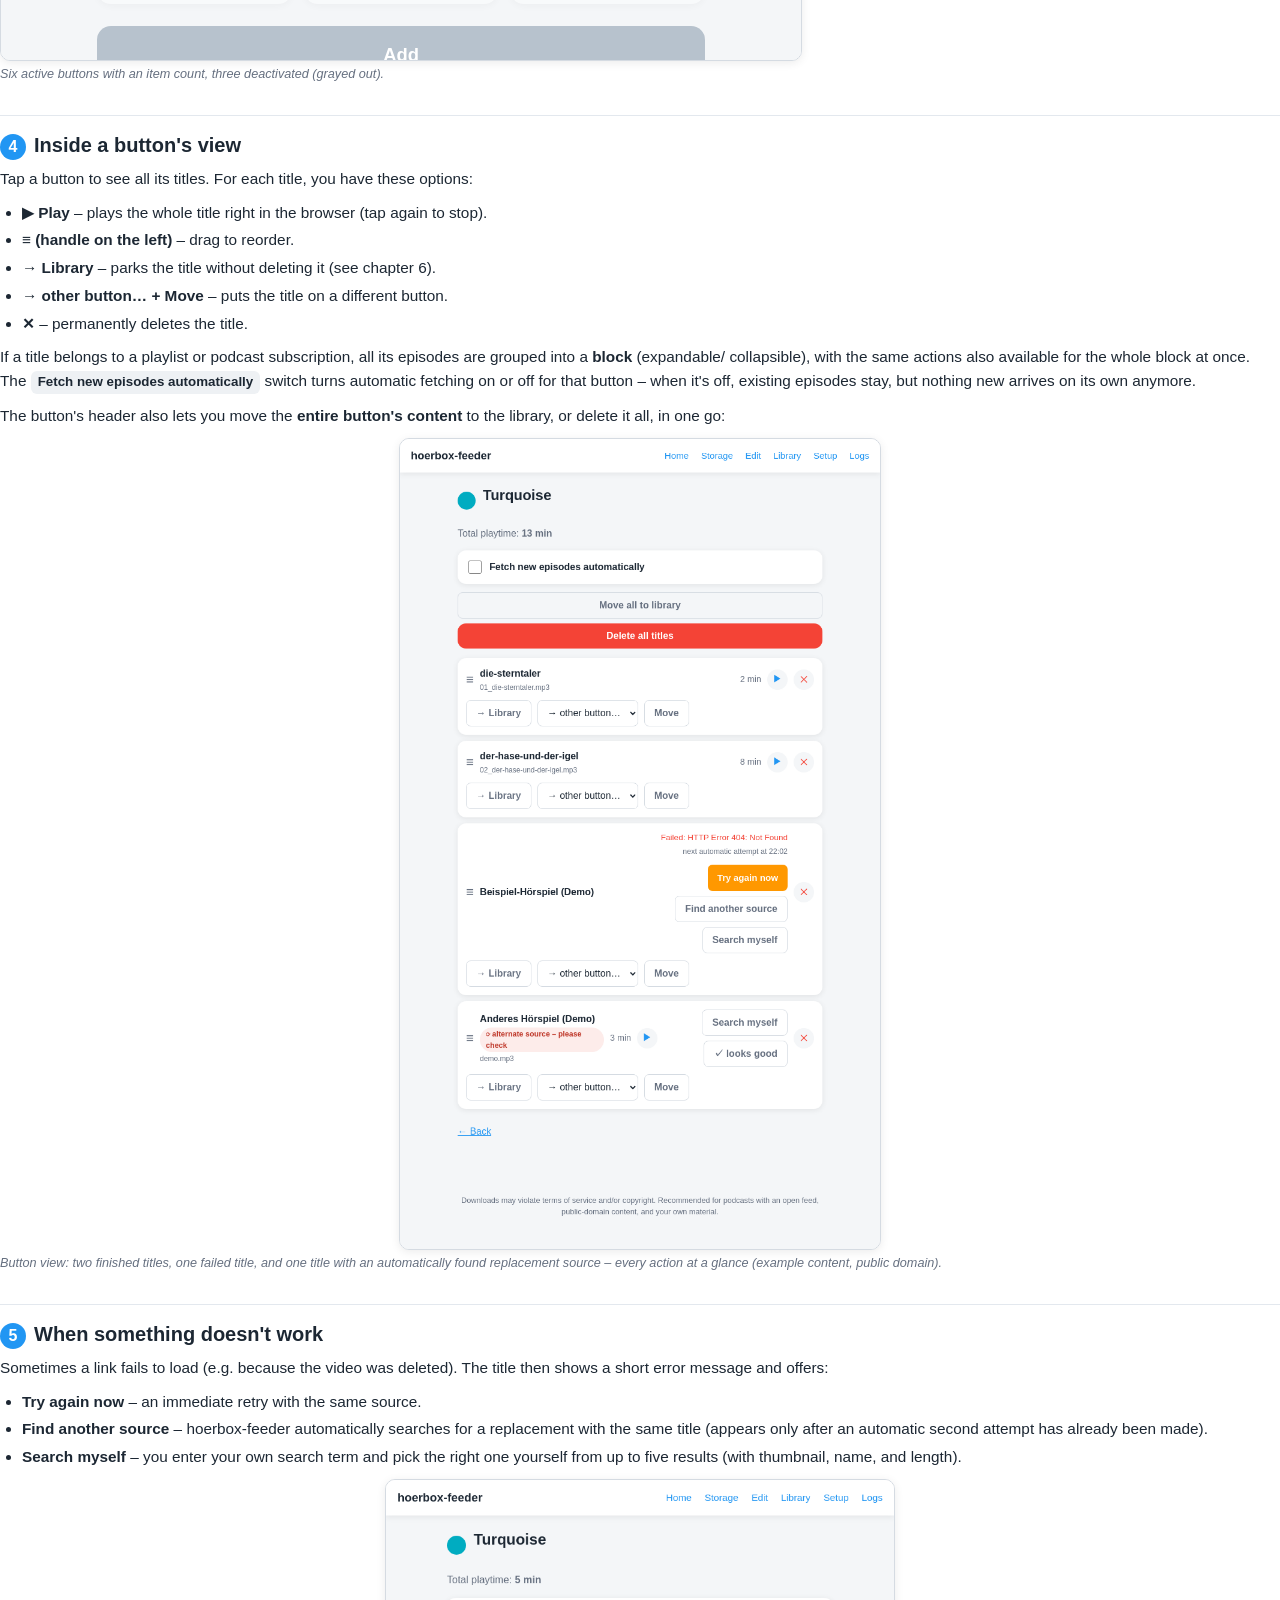
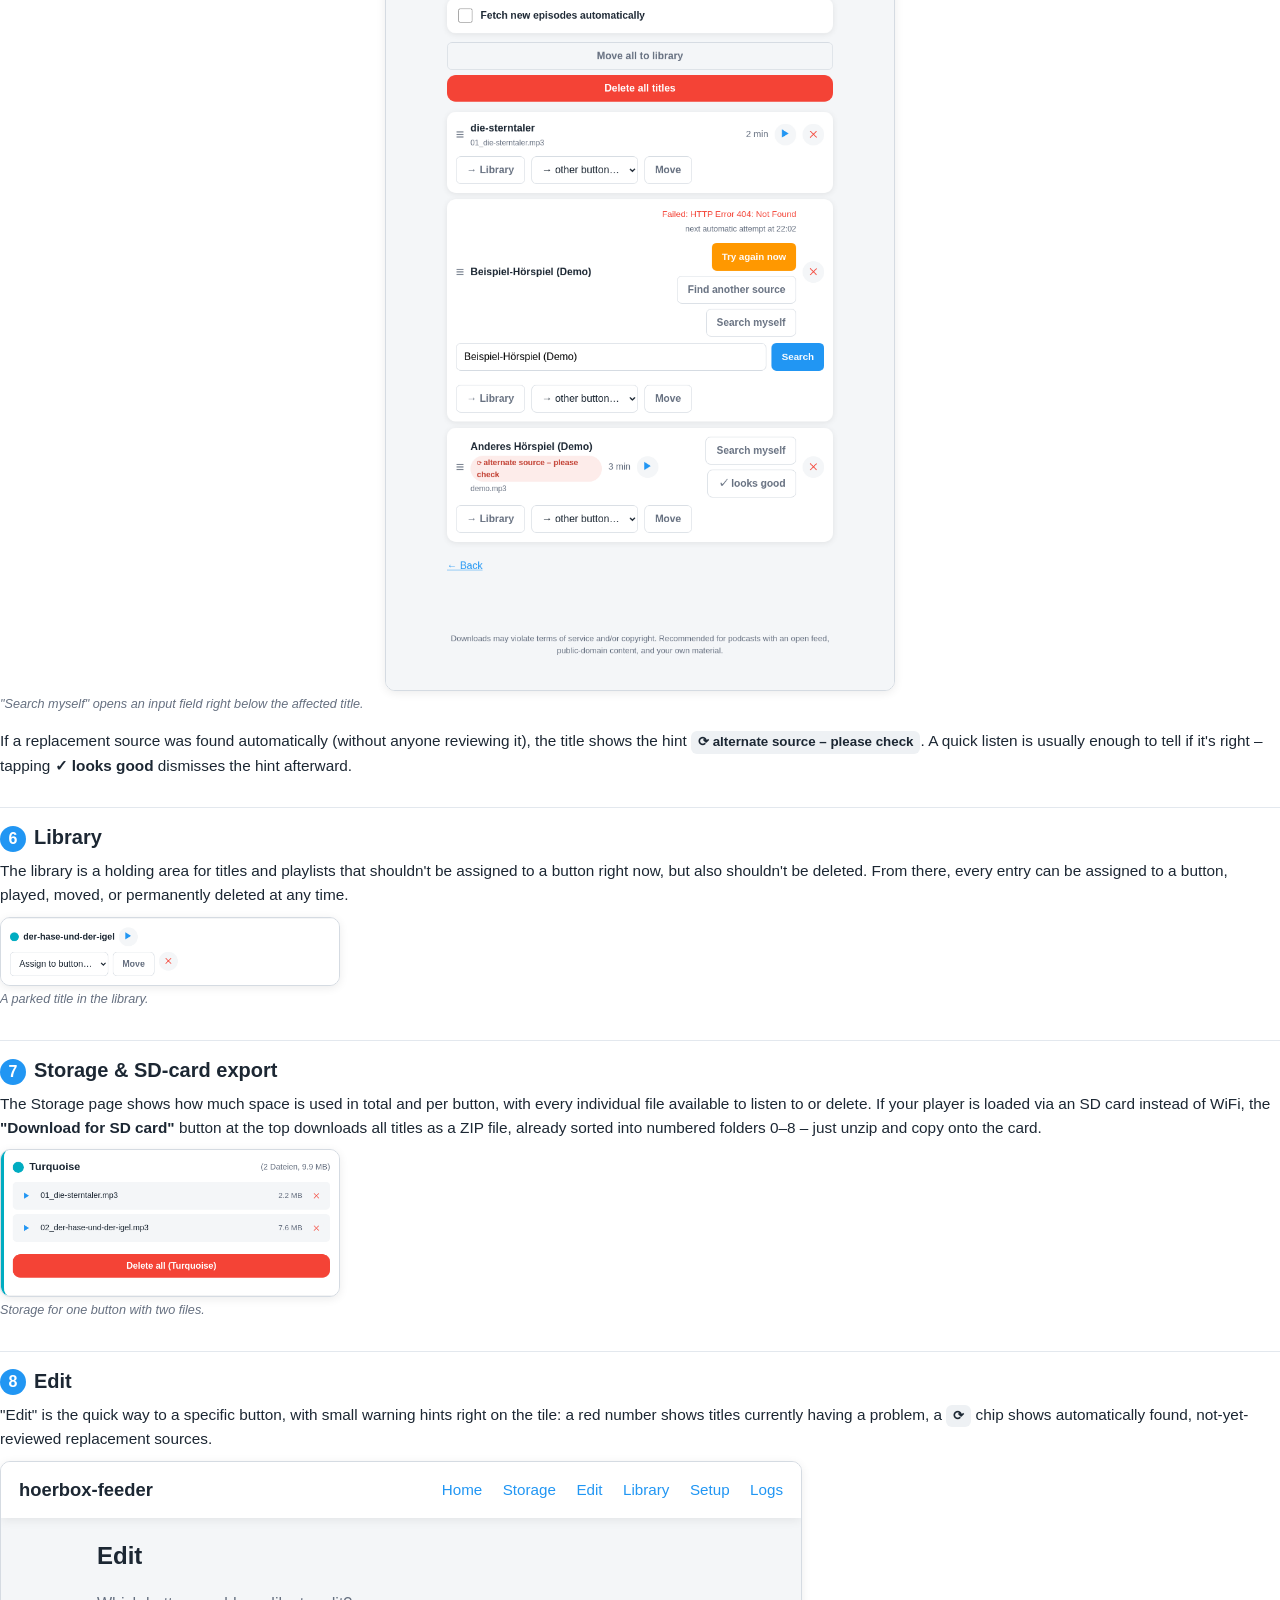
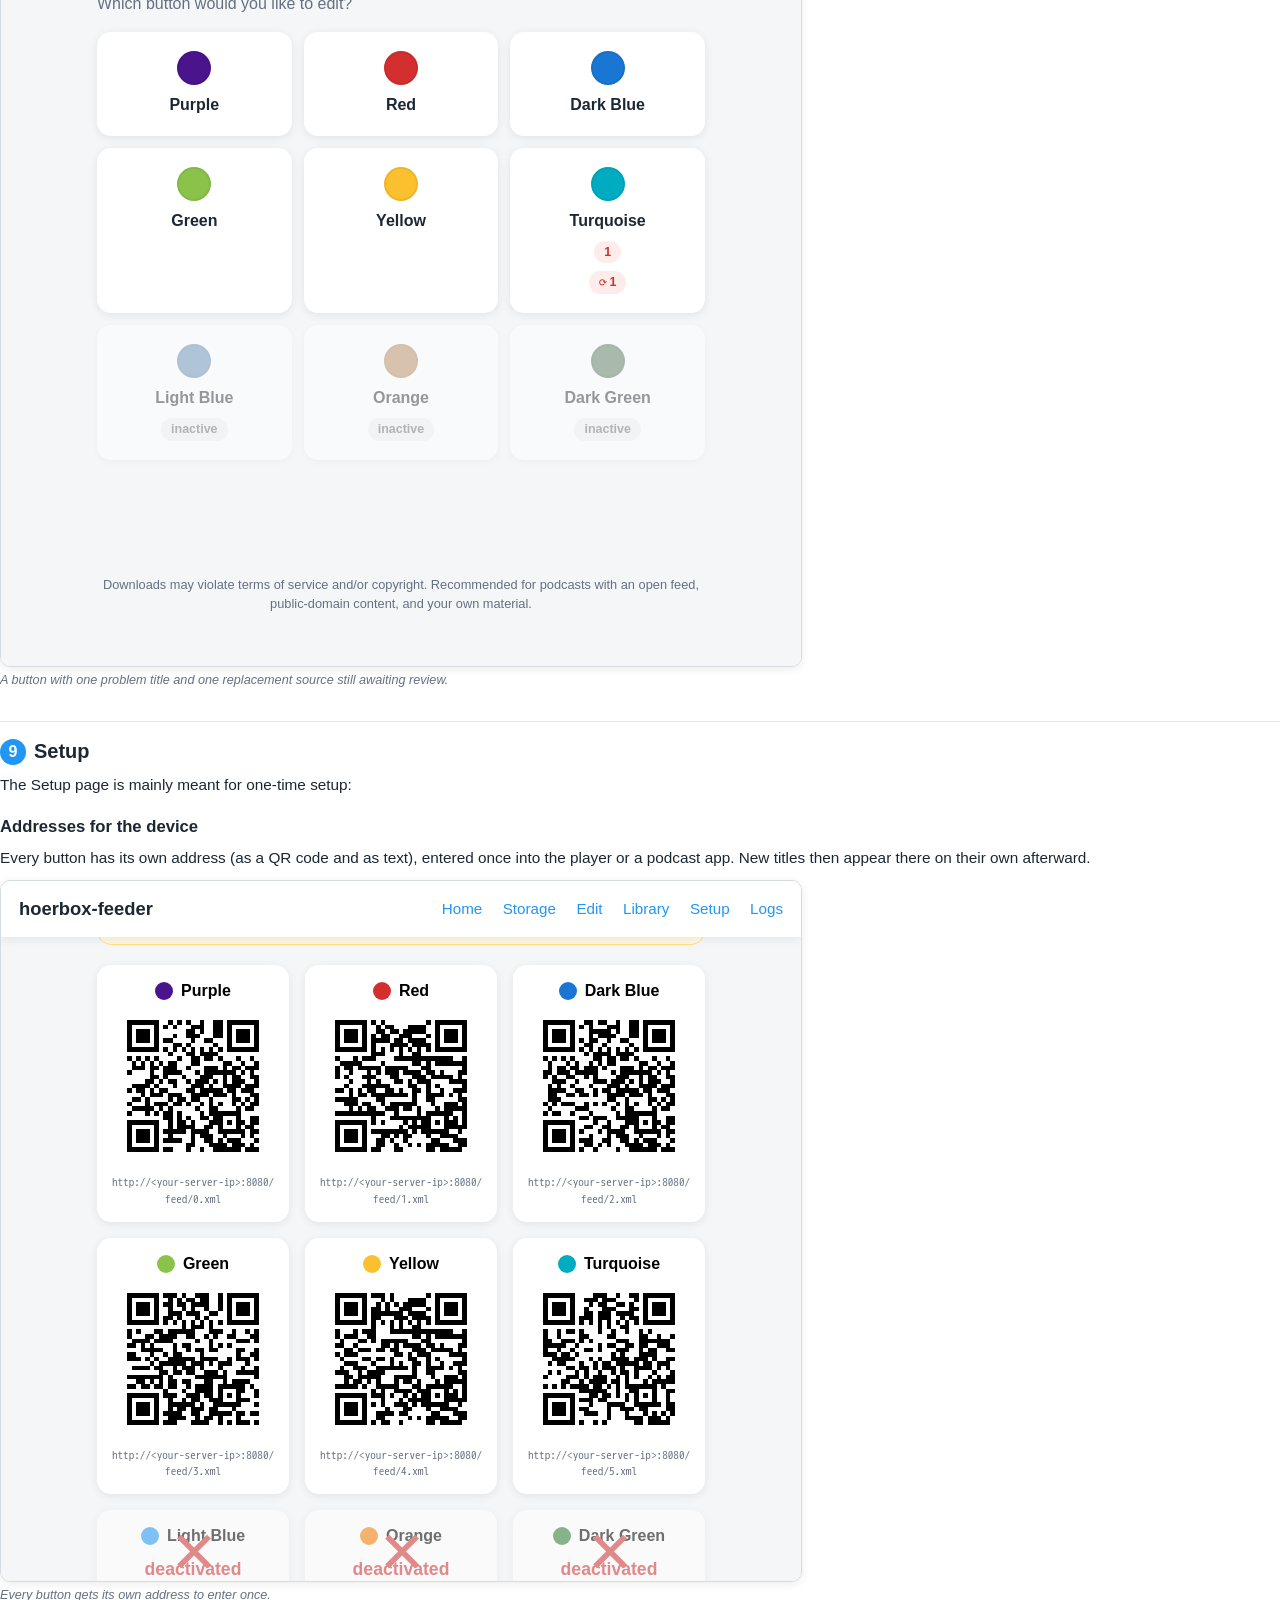
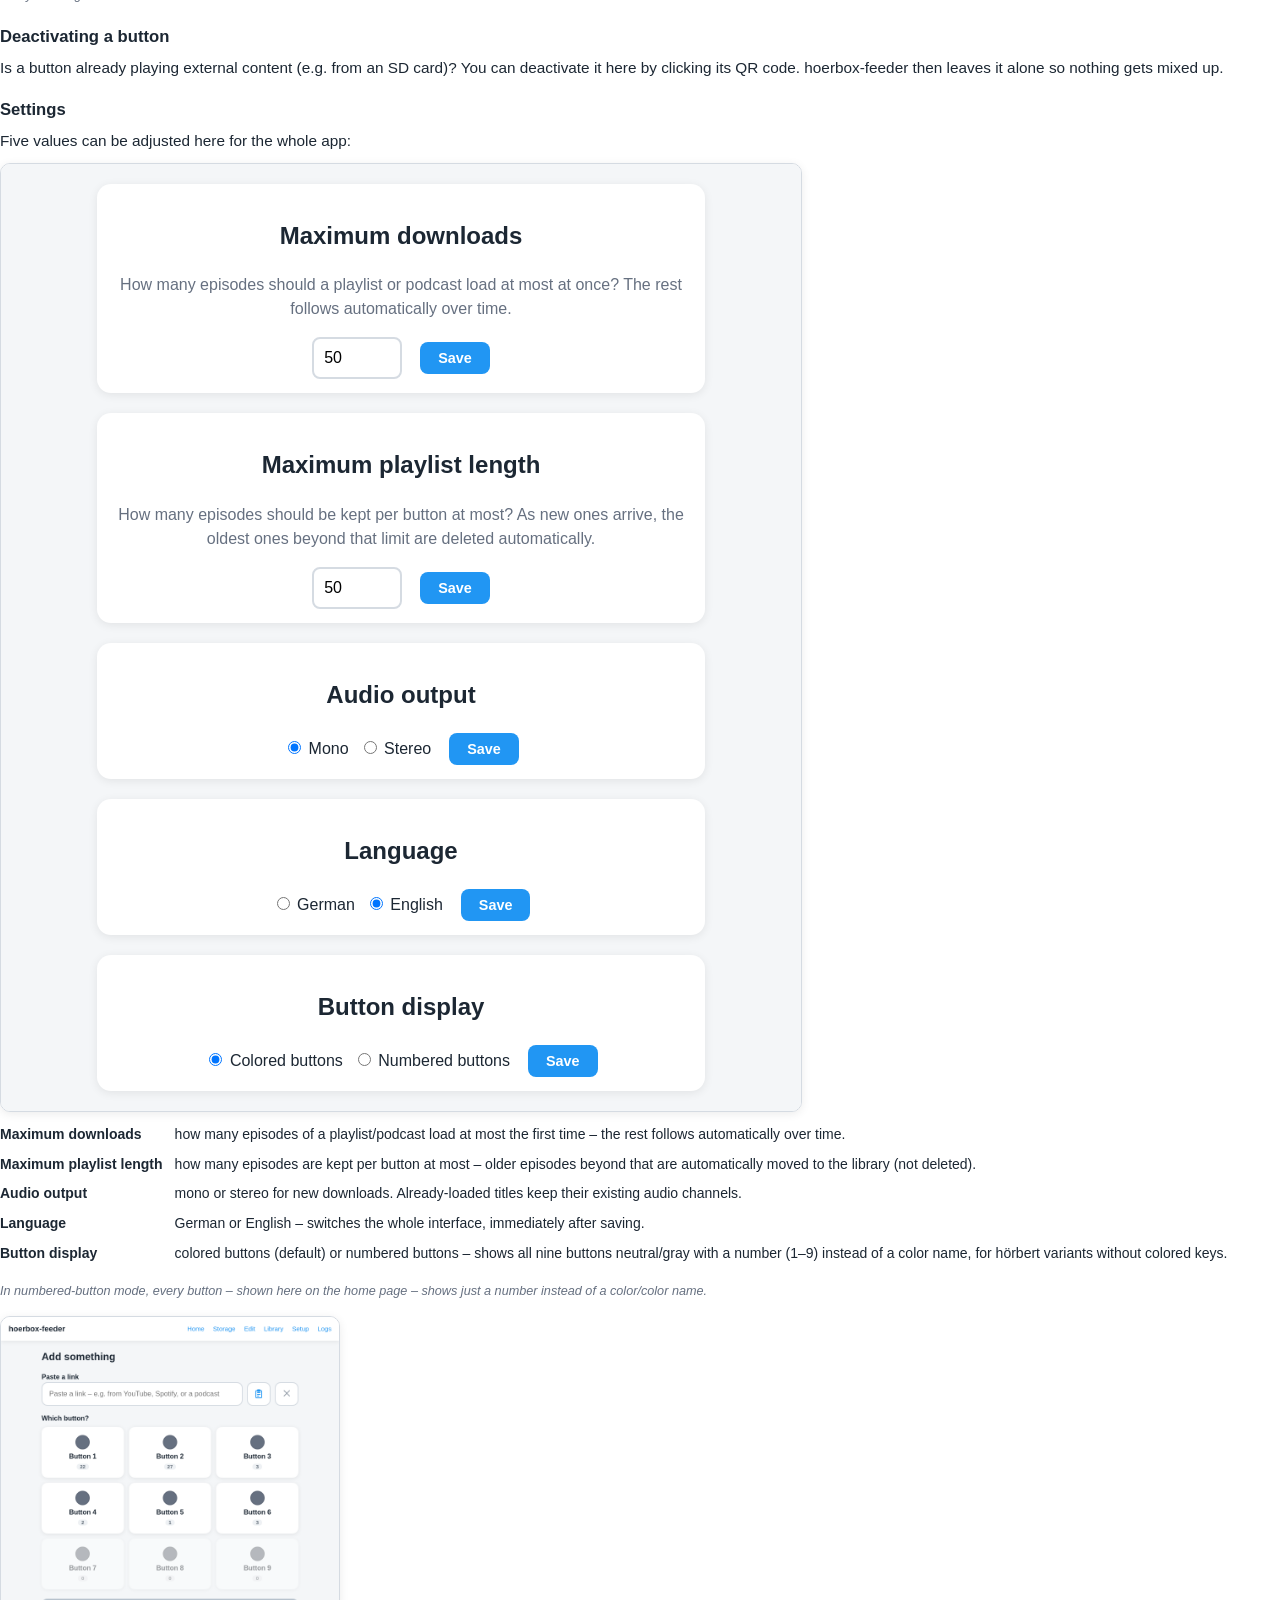
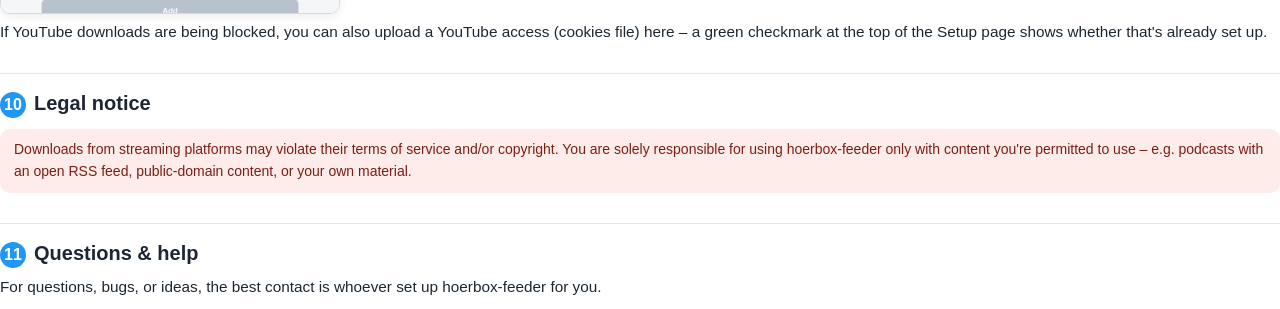
<file: docs/user_manual.html>
<!DOCTYPE html>
<html lang="en">
<head>
<meta charset="utf-8">
<title>hoerbox-feeder – User Guide</title>
<style>
  @page { size: A4; margin: 20mm 18mm 22mm 18mm; }
  * { box-sizing: border-box; }
  body {
    font-family: -apple-system, BlinkMacSystemFont, "Segoe UI", Roboto, sans-serif;
    color: #1c2733; line-height: 1.55; font-size: 11.5pt; margin: 0;
  }
  .cover {
    min-height: 200mm; display: flex; flex-direction: column; justify-content: center;
    align-items: flex-start; page-break-after: always;
  }
  .cover .dots { display: flex; gap: 10px; margin-bottom: 28px; }
  .cover .dots span { width: 22px; height: 22px; border-radius: 50%; display: inline-block; }
  .cover h1 { font-size: 34pt; margin: 0 0 8px; }
  .cover p.sub { font-size: 13pt; color: #667080; max-width: 380px; margin: 0 0 40px; }
  .cover .meta { font-size: 9.5pt; color: #9aa4b0; }
  h1 { font-size: 20pt; color: #1c2733; margin: 0 0 4px; }
  h2 {
    font-size: 15pt; color: #1c2733; margin: 30px 0 4px; padding-top: 14px;
    border-top: 1px solid #e3e8ee;
  }
  h2 .num {
    display: inline-block; width: 26px; height: 26px; border-radius: 50%;
    background: #2196F3; color: #fff; text-align: center; line-height: 26px;
    font-size: 12pt; margin-right: 8px; vertical-align: middle;
  }
  h3 { font-size: 12.5pt; margin: 18px 0 4px; color: #1c2733; }
  p { margin: 6px 0 10px; }
  ul, ol { margin: 6px 0 10px; padding-left: 22px; }
  li { margin-bottom: 4px; }
  .shot {
    display: block; max-width: 100%; border: 1px solid #d5dbe2; border-radius: 10px;
    box-shadow: 0 2px 10px rgba(0,0,0,.08); margin: 10px 0 4px;
  }
  .shot.narrow { max-width: 340px; }
  .shot.tall { max-width: none; max-height: 215mm; width: auto; margin-left: auto; margin-right: auto; }
  .caption { font-size: 9.5pt; color: #667080; margin: 0 0 14px; font-style: italic; }
  .callout {
    background: #eef1f4; border-radius: 10px; padding: 10px 14px; margin: 10px 0;
    font-size: 10.5pt;
  }
  .callout.warn { background: #fdecea; color: #7a1f14; }
  .callout.legal { background: #fdecea; color: #7a1f14; }
  .kbd {
    display: inline-block; background: #eef1f4; border-radius: 6px; padding: 1px 7px;
    font-size: 10pt; font-weight: 600;
  }
  table { border-collapse: collapse; margin: 8px 0 14px; font-size: 10.5pt; }
  table.feed-table td, table.feed-table th { padding: 4px 12px 4px 0; text-align: left; }
  .toc { margin-top: 20px; }
  .toc a { color: #1c2733; text-decoration: none; }
  .toc li { list-style: none; margin-bottom: 8px; font-size: 11.5pt; }
  .toc .num {
    display: inline-block; width: 22px; height: 22px; border-radius: 50%;
    background: #2196F3; color: #fff; text-align: center; line-height: 22px;
    font-size: 10pt; margin-right: 8px;
  }
  footer.pagefoot { font-size: 8.5pt; color: #9aa4b0; margin-top: 40px; }
  .section { break-inside: auto; }
  .section h2 { break-before: page; }
  .section:first-of-type h2 { break-before: auto; }
  .shot, .shot + .caption { break-inside: avoid; }
</style>
</head>
<body>

<section class="cover">
  <div class="dots">
    <span style="background:#4A148C"></span><span style="background:#D32F2F"></span>
    <span style="background:#1976D2"></span><span style="background:#8BC34A"></span>
    <span style="background:#FBC02D"></span><span style="background:#00ACC1"></span>
    <span style="background:#2196F3"></span><span style="background:#F57C00"></span>
    <span style="background:#2E7D32"></span>
  </div>
  <h1>hoerbox-feeder</h1>
  <p class="sub">User Guide – how to fill the nine buttons with music,
  audiobooks, and podcasts, with no cables or SD card involved.</p>
  <div class="meta">For parents &amp; anyone using hoerbox-feeder day to day · 2026 edition</div>
</section>

<section>
  <h1>Contents</h1>
  <ol class="toc">
    <li><a href="#s1"><span class="num">1</span>What is hoerbox-feeder?</a></li>
    <li><a href="#s2"><span class="num">2</span>Adding a link</a></li>
    <li><a href="#s3"><span class="num">3</span>The nine buttons</a></li>
    <li><a href="#s4"><span class="num">4</span>Inside a button's view</a></li>
    <li><a href="#s5"><span class="num">5</span>When something doesn't work</a></li>
    <li><a href="#s6"><span class="num">6</span>Library</a></li>
    <li><a href="#s7"><span class="num">7</span>Storage &amp; SD-card export</a></li>
    <li><a href="#s8"><span class="num">8</span>Edit</a></li>
    <li><a href="#s9"><span class="num">9</span>Setup</a></li>
    <li><a href="#s10"><span class="num">10</span>Legal notice</a></li>
    <li><a href="#s11"><span class="num">11</span>Questions &amp; help</a></li>
  </ol>
</section>

<section class="section" id="s1">
  <h2><span class="num">1</span>What is hoerbox-feeder?</h2>
  <p>hoerbox-feeder is a small web page that runs on your home WiFi. You
  paste a link there from your phone, tablet, or PC – e.g. from YouTube,
  Spotify, or a podcast – and assign it to one of nine colored buttons.
  hoerbox-feeder downloads the content, converts it into a consistent
  audio format, and makes it automatically available to the player. New
  episodes of a playlist or podcast then arrive on their own afterward –
  you don't have to repeat anything.</p>
  <div class="callout">
    💡 Your phone/tablet/PC and the player need to be on the same WiFi.
  </div>
</section>

<section class="section" id="s2">
  <h2><span class="num">2</span>Adding a link</h2>
  <p>This is the path you'll use most often:</p>
  <ol>
    <li>Copy a link – e.g. from the YouTube or Spotify app, or from a
    podcast page.</li>
    <li>Paste it into the field on the home page (via the clipboard icon,
    or just type it in).</li>
    <li>Tap one of the nine color buttons.</li>
    <li>Tap <strong>"Add"</strong>.</li>
  </ol>
  <img class="shot" src="screenshots/user_manual/02-start-eingabe.png" alt="Home page with a pasted link and a selected button">
  <p class="caption">Link pasted, "Turquoise" button selected – the "Add"
  button becomes active.</p>
  <p>You'll then see a progress display: first "Preparing …", then
  "Loading … X%", and briefly "Converting to audio …" at the end. Once
  it's done, the title shows up under the button you chose.</p>
  <p>If it turns out to be a whole playlist or podcast feed rather than a
  single title, hoerbox-feeder detects that automatically and sets up a
  <strong>subscription</strong>: new episodes are then fetched
  automatically going forward, without you having to paste the link again
  (more on this in chapter 4).</p>
</section>

<section class="section" id="s3">
  <h2><span class="num">3</span>The nine buttons</h2>
  <p>On the home page you see all nine buttons with their color and –
  in small text underneath – how many titles currently sit there. A
  button can also be <strong>deactivated</strong> (shown grayed out):
  useful, for example, when that button is played externally on the
  device, say from an SD card, and you want hoerbox-feeder to leave it
  alone (see chapter 9).</p>
  <img class="shot" src="screenshots/user_manual/01-start.png" alt="Home page with all nine buttons and their item counts">
  <p class="caption">Six active buttons with an item count, three
  deactivated (grayed out).</p>
</section>

<section class="section" id="s4">
  <h2><span class="num">4</span>Inside a button's view</h2>
  <p>Tap a button to see all its titles. For each title, you have these
  options:</p>
  <ul>
    <li><strong>▶ Play</strong> – plays the whole title right in the
    browser (tap again to stop).</li>
    <li><strong>≡ (handle on the left)</strong> – drag to reorder.</li>
    <li><strong>→ Library</strong> – parks the title without deleting
    it (see chapter 6).</li>
    <li><strong>→ other button… + Move</strong> – puts the title on a
    different button.</li>
    <li><strong>✕</strong> – permanently deletes the title.</li>
  </ul>
  <p>If a title belongs to a playlist or podcast subscription, all its
  episodes are grouped into a <strong>block</strong> (expandable/
  collapsible), with the same actions also available for the whole block
  at once. The <span class="kbd">Fetch new episodes automatically</span>
  switch turns automatic fetching on or off for that button – when it's
  off, existing episodes stay, but nothing new arrives on its own
  anymore.</p>
  <p>The button's header also lets you move the <strong>entire
  button's content</strong> to the library, or delete it all, in one
  go:</p>
  <img class="shot tall" src="screenshots/user_manual/03-kanal.png" alt="Button view with several titles in different states">
  <p class="caption">Button view: two finished titles, one failed title,
  and one title with an automatically found replacement source – every
  action at a glance (example content, public domain).</p>
</section>

<section class="section" id="s5">
  <h2><span class="num">5</span>When something doesn't work</h2>
  <p>Sometimes a link fails to load (e.g. because the video was deleted).
  The title then shows a short error message and offers:</p>
  <ul>
    <li><strong>Try again now</strong> – an immediate retry with the
    same source.</li>
    <li><strong>Find another source</strong> – hoerbox-feeder
    automatically searches for a replacement with the same title
    (appears only after an automatic second attempt has already been
    made).</li>
    <li><strong>Search myself</strong> – you enter your own search term
    and pick the right one yourself from up to five results (with
    thumbnail, name, and length).</li>
  </ul>
  <img class="shot tall" src="screenshots/user_manual/04-such-panel.png" alt="Open search field for manually finding a replacement">
  <p class="caption">"Search myself" opens an input field right below the
  affected title.</p>
  <p>If a replacement source was found automatically (without anyone
  reviewing it), the title shows the hint
  <span class="kbd">⟳ alternate source – please check</span>. A quick
  listen is usually enough to tell if it's right – tapping
  <strong>✓ looks good</strong> dismisses the hint afterward.</p>
</section>

<section class="section" id="s6">
  <h2><span class="num">6</span>Library</h2>
  <p>The library is a holding area for titles and playlists that
  shouldn't be assigned to a button right now, but also shouldn't be
  deleted. From there, every entry can be assigned to a button, played,
  moved, or permanently deleted at any time.</p>
  <img class="shot narrow" src="screenshots/user_manual/05-bibliothek.png" alt="An entry in the library with play, assign, and delete options">
  <p class="caption">A parked title in the library.</p>
</section>

<section class="section" id="s7">
  <h2><span class="num">7</span>Storage &amp; SD-card export</h2>
  <p>The Storage page shows how much space is used in total and per
  button, with every individual file available to listen to or delete.
  If your player is loaded via an SD card instead of WiFi, the
  <strong>"Download for SD card"</strong> button at the top downloads all
  titles as a ZIP file, already sorted into numbered folders 0–8 – just
  unzip and copy onto the card.</p>
  <img class="shot narrow" src="screenshots/user_manual/06-belegung.png" alt="Storage overview for one button with two files">
  <p class="caption">Storage for one button with two files.</p>
</section>

<section class="section" id="s8">
  <h2><span class="num">8</span>Edit</h2>
  <p>"Edit" is the quick way to a specific button, with small warning
  hints right on the tile: a red number shows titles currently having a
  problem, a <span class="kbd">⟳</span> chip shows automatically found,
  not-yet-reviewed replacement sources.</p>
  <img class="shot" src="screenshots/user_manual/07-bearbeiten.png" alt="Edit overview with warning chips on one button">
  <p class="caption">A button with one problem title and one replacement
  source still awaiting review.</p>
</section>

<section class="section" id="s9">
  <h2><span class="num">9</span>Setup</h2>
  <p>The Setup page is mainly meant for one-time setup:</p>
  <h3>Addresses for the device</h3>
  <p>Every button has its own address (as a QR code and as text), entered
  once into the player or a podcast app. New titles then appear there on
  their own afterward.</p>
  <img class="shot" src="screenshots/user_manual/09-setup-adressen.png" alt="QR codes and addresses for each button">
  <p class="caption">Every button gets its own address to enter once.</p>
  <h3>Deactivating a button</h3>
  <p>Is a button already playing external content (e.g. from an SD
  card)? You can deactivate it here by clicking its QR code.
  hoerbox-feeder then leaves it alone so nothing gets mixed up.</p>
  <h3>Settings</h3>
  <p>Five values can be adjusted here for the whole app:</p>
  <img class="shot" src="screenshots/user_manual/08-setup-einstellungen.png" alt="The five settings cards: Maximum downloads, Maximum playlist length, Audio output, Language, Button display">
  <table class="feed-table">
    <tr><td><strong>Maximum downloads</strong></td><td>how many episodes of a playlist/podcast
    load at most the first time – the rest follows automatically over
    time.</td></tr>
    <tr><td><strong>Maximum playlist length</strong></td><td>how many episodes are kept per
    button at most – older episodes beyond that are automatically moved
    to the library (not deleted).</td></tr>
    <tr><td><strong>Audio output</strong></td><td>mono or stereo for new downloads.
    Already-loaded titles keep their existing audio channels.</td></tr>
    <tr><td><strong>Language</strong></td><td>German or English – switches the whole
    interface, immediately after saving.</td></tr>
    <tr><td><strong>Button display</strong></td><td>colored buttons (default) or numbered
    buttons – shows all nine buttons neutral/gray with a number (1–9)
    instead of a color name, for hörbert variants without colored
    keys.</td></tr>
  </table>
  <p class="caption">In numbered-button mode, every button – shown here on
  the home page – shows just a number instead of a color/color name.</p>
  <img class="shot narrow" src="screenshots/user_manual/10-kanaltasten.png" alt="Home page in numbered-button mode: nine gray, numbered buttons">
  <p>If YouTube downloads are being blocked, you can also upload a
  YouTube access (cookies file) here – a green checkmark at the top of
  the Setup page shows whether that's already set up.</p>
</section>

<section class="section" id="s10">
  <h2><span class="num">10</span>Legal notice</h2>
  <div class="callout legal">
    Downloads from streaming platforms may violate their terms of
    service and/or copyright. You are solely responsible for using
    hoerbox-feeder only with content you're permitted to use – e.g.
    podcasts with an open RSS feed, public-domain content, or your own
    material.
  </div>
</section>

<section class="section" id="s11">
  <h2><span class="num">11</span>Questions &amp; help</h2>
  <p>For questions, bugs, or ideas, the best contact is whoever set up
  hoerbox-feeder for you.</p>
</section>

</body>
</html>
</file>
